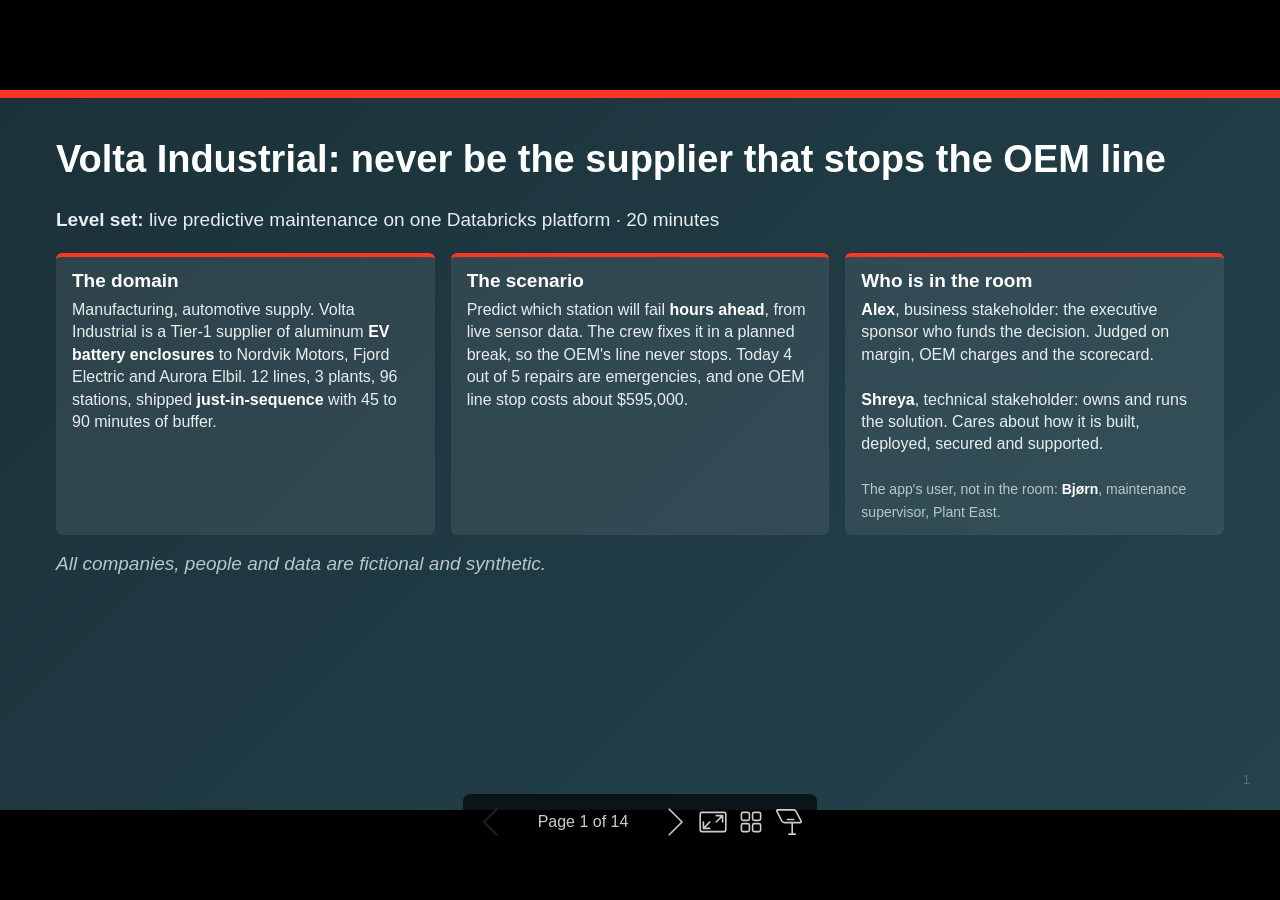
<file: presentation/volta_deck.html>
<!DOCTYPE html><html lang="en-US"><head><title>Volta Industrial. Never stop the OEM line. Live predictive maintenance for EV battery enclosures on Databricks</title><meta property="og:title" content="Volta Industrial. Never stop the OEM line. Live predictive maintenance for EV battery enclosures on Databricks"><meta charset="UTF-8"><meta name="viewport" content="width=device-width,height=device-height,initial-scale=1.0"><meta name="apple-mobile-web-app-capable" content="yes"><meta http-equiv="X-UA-Compatible" content="ie=edge"><meta property="og:type" content="website"><meta name="twitter:card" content="summary"><style>@media screen{body[data-bespoke-view=""] .bespoke-marp-parent>.bespoke-marp-osc>button,body[data-bespoke-view=next] .bespoke-marp-parent>.bespoke-marp-osc>button,body[data-bespoke-view=overview] button.bespoke-marp-overview-close,body[data-bespoke-view=presenter] .bespoke-marp-presenter-container .bespoke-marp-presenter-info-container .bespoke-marp-presenter-info-page-area .bespoke-marp-presenter-info-page,body[data-bespoke-view=presenter] .bespoke-marp-presenter-container .bespoke-marp-presenter-info-container button,body[data-bespoke-view=presenter] .bespoke-marp-presenter-container .bespoke-marp-presenter-note-container button{appearance:none;background-color:initial;border:0;color:inherit;cursor:pointer;font-size:inherit;opacity:.8;outline:none;padding:0;transition:opacity .2s linear;-webkit-tap-highlight-color:transparent}body[data-bespoke-view=""] .bespoke-marp-parent>.bespoke-marp-osc>button:disabled,body[data-bespoke-view=next] .bespoke-marp-parent>.bespoke-marp-osc>button:disabled,body[data-bespoke-view=overview] button.bespoke-marp-overview-close:disabled,body[data-bespoke-view=presenter] .bespoke-marp-presenter-container .bespoke-marp-presenter-info-container .bespoke-marp-presenter-info-page-area .bespoke-marp-presenter-info-page:disabled,body[data-bespoke-view=presenter] .bespoke-marp-presenter-container .bespoke-marp-presenter-info-container button:disabled,body[data-bespoke-view=presenter] .bespoke-marp-presenter-container .bespoke-marp-presenter-note-container button:disabled{cursor:not-allowed;opacity:.15!important}body[data-bespoke-view=""] .bespoke-marp-parent>.bespoke-marp-osc>button:hover,body[data-bespoke-view=next] .bespoke-marp-parent>.bespoke-marp-osc>button:hover,body[data-bespoke-view=overview] button.bespoke-marp-overview-close:hover,body[data-bespoke-view=presenter] .bespoke-marp-presenter-container .bespoke-marp-presenter-info-container .bespoke-marp-presenter-info-page-area .bespoke-marp-presenter-info-page:hover,body[data-bespoke-view=presenter] .bespoke-marp-presenter-container .bespoke-marp-presenter-info-container button:hover,body[data-bespoke-view=presenter] .bespoke-marp-presenter-container .bespoke-marp-presenter-note-container button:hover{opacity:1}body[data-bespoke-view=""] .bespoke-marp-parent>.bespoke-marp-osc>button:hover:active,body[data-bespoke-view=next] .bespoke-marp-parent>.bespoke-marp-osc>button:hover:active,body[data-bespoke-view=overview] button.bespoke-marp-overview-close:hover:active,body[data-bespoke-view=presenter] .bespoke-marp-presenter-container .bespoke-marp-presenter-info-container .bespoke-marp-presenter-info-page-area .bespoke-marp-presenter-info-page:hover:active,body[data-bespoke-view=presenter] .bespoke-marp-presenter-container .bespoke-marp-presenter-info-container button:hover:active,body[data-bespoke-view=presenter] .bespoke-marp-presenter-container .bespoke-marp-presenter-note-container button:hover:active{opacity:.6}body[data-bespoke-view=""] .bespoke-marp-parent>.bespoke-marp-osc>button:hover:not(:disabled),body[data-bespoke-view=next] .bespoke-marp-parent>.bespoke-marp-osc>button:hover:not(:disabled),body[data-bespoke-view=overview] button.bespoke-marp-overview-close:hover:not(:disabled),body[data-bespoke-view=presenter] .bespoke-marp-presenter-container .bespoke-marp-presenter-info-container .bespoke-marp-presenter-info-page-area .bespoke-marp-presenter-info-page:hover:not(:disabled),body[data-bespoke-view=presenter] .bespoke-marp-presenter-container .bespoke-marp-presenter-info-container button:hover:not(:disabled),body[data-bespoke-view=presenter] .bespoke-marp-presenter-container .bespoke-marp-presenter-note-container button:hover:not(:disabled){transition:none}body[data-bespoke-view=""] .bespoke-marp-parent>.bespoke-marp-osc>button[data-bespoke-marp-osc=prev],body[data-bespoke-view=next] .bespoke-marp-parent>.bespoke-marp-osc>button[data-bespoke-marp-osc=prev],body[data-bespoke-view=presenter] .bespoke-marp-presenter-container .bespoke-marp-presenter-info-container button.bespoke-marp-presenter-info-page-prev{background:#0000 url("[data-uri]") no-repeat 50%;background-size:contain;overflow:hidden;text-indent:100%;white-space:nowrap}body[data-bespoke-view=""] .bespoke-marp-parent>.bespoke-marp-osc>button[data-bespoke-marp-osc=next],body[data-bespoke-view=next] .bespoke-marp-parent>.bespoke-marp-osc>button[data-bespoke-marp-osc=next],body[data-bespoke-view=presenter] .bespoke-marp-presenter-container .bespoke-marp-presenter-info-container button.bespoke-marp-presenter-info-page-next{background:#0000 url("[data-uri]") no-repeat 50%;background-size:contain;overflow:hidden;text-indent:100%;white-space:nowrap}:is(body[data-bespoke-view=""],body[data-bespoke-view=next]) .bespoke-marp-parent>.bespoke-marp-osc>button[data-bespoke-marp-osc=fullscreen]{background:#0000 url("[data-uri]") no-repeat 50%;background-size:contain;overflow:hidden;text-indent:100%;white-space:nowrap}:is(body[data-bespoke-view=""],body[data-bespoke-view=next]) .bespoke-marp-parent>.bespoke-marp-osc>button.exit[data-bespoke-marp-osc=fullscreen]{background-image:url("[data-uri]")}:is(body[data-bespoke-view=""],body[data-bespoke-view=next]) .bespoke-marp-parent>.bespoke-marp-osc>button[data-bespoke-marp-osc=presenter]{background:#0000 url("[data-uri]") no-repeat 50%;background-size:contain;overflow:hidden;text-indent:100%;white-space:nowrap}body[data-bespoke-view=overview] button.bespoke-marp-overview-close,body[data-bespoke-view=presenter] .bespoke-marp-presenter-container .bespoke-marp-presenter-note-container button.bespoke-marp-presenter-note-bigger{background:#0000 url("[data-uri]") no-repeat 50%;background-size:contain;overflow:hidden;text-indent:100%;white-space:nowrap}body[data-bespoke-view=presenter] .bespoke-marp-presenter-container .bespoke-marp-presenter-note-container button.bespoke-marp-presenter-note-smaller{background:#0000 url("[data-uri]") no-repeat 50%;background-size:contain;overflow:hidden;text-indent:100%;white-space:nowrap}:is(body[data-bespoke-view=""],body[data-bespoke-view=next]) .bespoke-marp-parent>.bespoke-marp-osc>button[data-bespoke-marp-osc=overview]{background:#0000 url("[data-uri]") no-repeat 50%;background-size:contain;overflow:hidden;text-indent:100%;white-space:nowrap}}@keyframes __bespoke_marp_transition_reduced_outgoing__{0%{opacity:1}to{opacity:0}}@keyframes __bespoke_marp_transition_reduced_incoming__{0%{mix-blend-mode:plus-lighter;opacity:0}to{mix-blend-mode:plus-lighter;opacity:1}}.bespoke-marp-note,.bespoke-marp-osc,.bespoke-progress-parent{display:none;transition:none}@media screen{::view-transition-group(*){animation-duration:var(--marp-bespoke-transition-animation-duration,.5s);animation-timing-function:ease}::view-transition-new(*),::view-transition-old(*){animation-delay:0s;animation-direction:var(--marp-bespoke-transition-animation-direction,normal);animation-duration:var(--marp-bespoke-transition-animation-duration,.5s);animation-fill-mode:both;animation-name:var(--marp-bespoke-transition-animation-name,var(--marp-bespoke-transition-animation-name-fallback,__bespoke_marp_transition_no_animation__));mix-blend-mode:normal}::view-transition-old(*){--marp-bespoke-transition-animation-name-fallback:__bespoke_marp_transition_reduced_outgoing__;animation-timing-function:ease}::view-transition-new(*){--marp-bespoke-transition-animation-name-fallback:__bespoke_marp_transition_reduced_incoming__;animation-timing-function:ease}::view-transition-new(root),::view-transition-old(root){animation-timing-function:linear}::view-transition-new(__bespoke_marp_transition_osc__),::view-transition-old(__bespoke_marp_transition_osc__){animation-duration:0s!important;animation-name:__bespoke_marp_transition_osc__!important}::view-transition-new(__bespoke_marp_transition_osc__){opacity:0!important}.bespoke-marp-transition-warming-up::view-transition-group(*),.bespoke-marp-transition-warming-up::view-transition-new(*),.bespoke-marp-transition-warming-up::view-transition-old(*){animation-play-state:paused!important}body,html{height:100%;margin:0}body{background:#000;overflow:hidden}svg.bespoke-marp-slide{content-visibility:hidden;interactivity:inert;opacity:0;pointer-events:none;z-index:-1}svg.bespoke-marp-slide:not(.bespoke-marp-active) *{view-transition-name:none!important}svg.bespoke-marp-slide.bespoke-marp-active{content-visibility:visible;interactivity:auto;opacity:1;pointer-events:auto;z-index:0}svg.bespoke-marp-slide.bespoke-marp-active.bespoke-marp-active-ready *{animation-name:__bespoke_marp__!important}@supports not (content-visibility:hidden){svg.bespoke-marp-slide[data-bespoke-marp-load=hideable]{display:none}svg.bespoke-marp-slide[data-bespoke-marp-load=hideable].bespoke-marp-active{display:block}}}@media screen and (prefers-reduced-motion:reduce){svg.bespoke-marp-slide *{view-transition-name:none!important}}@media screen{[data-bespoke-marp-fragment=inactive]{visibility:hidden}:is(body[data-bespoke-view=""],body[data-bespoke-view=next]) .bespoke-marp-parent{inset:0;position:absolute}:is(body[data-bespoke-view=""],body[data-bespoke-view=next]) .bespoke-marp-parent>.bespoke-marp-osc{background:#000000a6;border-radius:7px;bottom:50px;color:#fff;contain:paint;display:block;font-family:Helvetica,Arial,sans-serif;font-size:16px;left:50%;line-height:0;opacity:1;padding:12px;position:absolute;touch-action:manipulation;transform:translateX(-50%);transition:opacity .2s linear;-webkit-user-select:none;user-select:none;view-transition-name:__bespoke_marp_transition_osc__;white-space:nowrap;will-change:transform;z-index:1}:is(body[data-bespoke-view=""],body[data-bespoke-view=next]) .bespoke-marp-parent>.bespoke-marp-osc>:where(*){margin-left:6px}:is(body[data-bespoke-view=""],body[data-bespoke-view=next]) .bespoke-marp-parent>.bespoke-marp-osc>:where(*):where(:first-child){margin-left:0}:is(body[data-bespoke-view=""],body[data-bespoke-view=next]) .bespoke-marp-parent>.bespoke-marp-osc>span{opacity:.8}:is(body[data-bespoke-view=""],body[data-bespoke-view=next]) .bespoke-marp-parent>.bespoke-marp-osc>span[data-bespoke-marp-osc=page]{display:inline-block;min-width:140px;text-align:center}:is(body[data-bespoke-view=""],body[data-bespoke-view=next]) .bespoke-marp-parent>.bespoke-marp-osc>button[data-bespoke-marp-osc=fullscreen],:is(body[data-bespoke-view=""],body[data-bespoke-view=next]) .bespoke-marp-parent>.bespoke-marp-osc>button[data-bespoke-marp-osc=next],:is(body[data-bespoke-view=""],body[data-bespoke-view=next]) .bespoke-marp-parent>.bespoke-marp-osc>button[data-bespoke-marp-osc=overview],:is(body[data-bespoke-view=""],body[data-bespoke-view=next]) .bespoke-marp-parent>.bespoke-marp-osc>button[data-bespoke-marp-osc=presenter],:is(body[data-bespoke-view=""],body[data-bespoke-view=next]) .bespoke-marp-parent>.bespoke-marp-osc>button[data-bespoke-marp-osc=prev]{height:32px;line-height:32px;width:32px}:is(body[data-bespoke-view=""],body[data-bespoke-view=next]) .bespoke-marp-parent.bespoke-marp-inactive{cursor:none}:is(body[data-bespoke-view=""],body[data-bespoke-view=next]) .bespoke-marp-parent.bespoke-marp-inactive>.bespoke-marp-osc{opacity:0;pointer-events:none}:is(body[data-bespoke-view=""],body[data-bespoke-view=next]) svg.bespoke-marp-slide{height:100%;left:0;position:absolute;top:0;width:100%}body[data-bespoke-view=""] .bespoke-progress-parent{background:#222;display:flex;height:5px;width:100%}body[data-bespoke-view=""] .bespoke-progress-parent+:where(.bespoke-marp-parent){top:5px}body[data-bespoke-view=""] .bespoke-progress-parent .bespoke-progress-bar{background:#0288d1;flex:0 0 0;transition:flex-basis .2s cubic-bezier(0,1,1,1)}body[data-bespoke-view=next]{background:#0000}body[data-bespoke-view=presenter]{background:#161616}body[data-bespoke-view=presenter] .bespoke-marp-presenter-container{display:grid;font-family:Helvetica,Arial,sans-serif;grid-template:"current dragbar next" minmax(140px,1fr) "current dragbar note" 2fr "info    dragbar note" 3em;grid-template-columns:minmax(3px,var(--bespoke-marp-presenter-split-ratio,66%)) 0 minmax(3px,1fr);height:100%;left:0;position:absolute;top:0;width:100%}body[data-bespoke-view=presenter] .bespoke-marp-presenter-container :where(.bespoke-marp-parent){grid-area:current;overflow:hidden;position:relative}body[data-bespoke-view=presenter] .bespoke-marp-presenter-container :where(.bespoke-marp-parent) :where(svg.bespoke-marp-slide){height:calc(100% - 40px);left:20px;pointer-events:none;position:absolute;top:20px;-webkit-user-select:none;user-select:none;width:calc(100% - 40px)}body[data-bespoke-view=presenter] .bespoke-marp-presenter-container :where(.bespoke-marp-parent) :where(svg.bespoke-marp-slide).bespoke-marp-active{filter:drop-shadow(0 3px 10px rgba(0,0,0,.5))}body[data-bespoke-view=presenter] .bespoke-marp-presenter-container .bespoke-marp-presenter-dragbar-container{background:#0288d1;cursor:col-resize;grid-area:dragbar;margin-left:-3px;opacity:0;position:relative;transition:opacity .4s linear .1s;width:6px;z-index:10}body[data-bespoke-view=presenter] .bespoke-marp-presenter-container .bespoke-marp-presenter-dragbar-container:hover{opacity:1}body[data-bespoke-view=presenter] .bespoke-marp-presenter-container .bespoke-marp-presenter-dragbar-container.active{opacity:1;transition-delay:0s}body[data-bespoke-view=presenter] .bespoke-marp-presenter-container .bespoke-marp-presenter-next-container{background:#222;cursor:pointer;display:none;grid-area:next;overflow:hidden;position:relative}body[data-bespoke-view=presenter] .bespoke-marp-presenter-container .bespoke-marp-presenter-next-container.active{display:block}body[data-bespoke-view=presenter] .bespoke-marp-presenter-container .bespoke-marp-presenter-next-container iframe.bespoke-marp-presenter-next{background:#0000;border:0;display:block;filter:drop-shadow(0 3px 10px rgba(0,0,0,.5));height:calc(100% - 40px);left:20px;pointer-events:none;position:absolute;interactivity:inert;top:20px;-webkit-user-select:none;user-select:none;width:calc(100% - 40px)}body[data-bespoke-view=presenter] .bespoke-marp-presenter-container .bespoke-marp-presenter-note-container{background:#222;color:#eee;grid-area:note;position:relative;z-index:1}body[data-bespoke-view=presenter] .bespoke-marp-presenter-container .bespoke-marp-presenter-note-container button{height:1.5em;line-height:1.5em;width:1.5em}body[data-bespoke-view=presenter] .bespoke-marp-presenter-container .bespoke-marp-presenter-note-container .bespoke-marp-presenter-note-wrapper{display:block;inset:0;position:absolute}body[data-bespoke-view=presenter] .bespoke-marp-presenter-container .bespoke-marp-presenter-note-container .bespoke-marp-presenter-note-buttons{background:#000000a6;border-radius:4px;bottom:0;display:flex;gap:4px;margin:12px;opacity:0;padding:6px;pointer-events:none;position:absolute;right:0;transition:opacity .2s linear}body[data-bespoke-view=presenter] .bespoke-marp-presenter-container .bespoke-marp-presenter-note-container .bespoke-marp-presenter-note-buttons:focus-within,body[data-bespoke-view=presenter] .bespoke-marp-presenter-container .bespoke-marp-presenter-note-container .bespoke-marp-presenter-note-wrapper:focus-within+.bespoke-marp-presenter-note-buttons,body[data-bespoke-view=presenter] .bespoke-marp-presenter-container .bespoke-marp-presenter-note-container:hover .bespoke-marp-presenter-note-buttons{opacity:1;pointer-events:auto}body[data-bespoke-view=presenter] .bespoke-marp-presenter-container .bespoke-marp-presenter-note-container .bespoke-marp-note{box-sizing:border-box;font-size:calc(1.1em*var(--bespoke-marp-note-font-scale, 1));height:calc(100% - 40px);margin:20px;overflow:auto;padding-right:3px;white-space:pre-wrap;width:calc(100% - 40px);word-wrap:break-word;scrollbar-color:#eeeeee80 #0000;scrollbar-width:thin}body[data-bespoke-view=presenter] .bespoke-marp-presenter-container .bespoke-marp-presenter-note-container .bespoke-marp-note::-webkit-scrollbar{width:6px}body[data-bespoke-view=presenter] .bespoke-marp-presenter-container .bespoke-marp-presenter-note-container .bespoke-marp-note::-webkit-scrollbar-track{background:#0000}body[data-bespoke-view=presenter] .bespoke-marp-presenter-container .bespoke-marp-presenter-note-container .bespoke-marp-note::-webkit-scrollbar-thumb{background:#eeeeee80;border-radius:6px}body[data-bespoke-view=presenter] .bespoke-marp-presenter-container .bespoke-marp-presenter-note-container .bespoke-marp-note:empty{pointer-events:none}body[data-bespoke-view=presenter] .bespoke-marp-presenter-container .bespoke-marp-presenter-note-container .bespoke-marp-note.active{display:block}body[data-bespoke-view=presenter] .bespoke-marp-presenter-container .bespoke-marp-presenter-note-container .bespoke-marp-note p:first-child{margin-top:0}body[data-bespoke-view=presenter] .bespoke-marp-presenter-container .bespoke-marp-presenter-note-container .bespoke-marp-note p:last-child{margin-bottom:0}body[data-bespoke-view=presenter] .bespoke-marp-presenter-container .bespoke-marp-presenter-info-container{align-items:center;box-sizing:border-box;color:#eee;display:flex;flex-wrap:nowrap;grid-area:info;justify-content:center;overflow:hidden;padding:0 10px}body[data-bespoke-view=presenter] .bespoke-marp-presenter-container .bespoke-marp-presenter-info-container :is(.bespoke-marp-presenter-info-page-area,.bespoke-marp-presenter-info-time,.bespoke-marp-presenter-info-timer){box-sizing:border-box;display:block;padding:0 10px;white-space:nowrap;width:100%}body[data-bespoke-view=presenter] .bespoke-marp-presenter-container .bespoke-marp-presenter-info-container button{height:1.5em;line-height:1.5em;width:1.5em}body[data-bespoke-view=presenter] .bespoke-marp-presenter-container .bespoke-marp-presenter-info-container .bespoke-marp-presenter-info-page-area{order:2;text-align:center}body[data-bespoke-view=presenter] .bespoke-marp-presenter-container .bespoke-marp-presenter-info-container .bespoke-marp-presenter-info-page-area .bespoke-marp-presenter-info-page{display:inline-block;min-width:120px;text-align:center}body[data-bespoke-view=presenter] .bespoke-marp-presenter-container .bespoke-marp-presenter-info-container .bespoke-marp-presenter-info-time{color:#999;order:1;text-align:left}body[data-bespoke-view=presenter] .bespoke-marp-presenter-container .bespoke-marp-presenter-info-container .bespoke-marp-presenter-info-timer{color:#999;order:3;text-align:right}body[data-bespoke-view=presenter] .bespoke-marp-presenter-container .bespoke-marp-presenter-info-container .bespoke-marp-presenter-info-timer:hover{cursor:pointer}body[data-bespoke-view=overview]{background:#161616;overflow:auto}body[data-bespoke-view=overview] [data-bespoke-marp-fragment=inactive]{visibility:visible}body[data-bespoke-view=overview] .bespoke-marp-overview-header{backdrop-filter:blur(4px);background:#222222d9;box-shadow:0 3px 10px #00000080;box-sizing:border-box;display:flex;height:48px;inset:0 0 auto;justify-content:flex-end;padding:10px;position:fixed;z-index:1}body[data-bespoke-view=overview] button.bespoke-marp-overview-close{height:28px;line-height:28px;transform:rotate(45deg);width:28px}body[data-bespoke-view=overview] .bespoke-marp-parent{display:grid;gap:40px;grid-template-columns:repeat(auto-fit,minmax(0,240px));justify-content:space-around;padding:30px}body[data-bespoke-view=overview] .bespoke-marp-parent svg.bespoke-marp-slide{--bov-selected:#0000;--bov-focus:#161616;--bov-focus-outline:#0000;background-image:conic-gradient(#161616 0 0),conic-gradient(var(--bov-focus) 0 0),conic-gradient(var(--bov-focus-outline) 0 0),conic-gradient(var(--bov-selected) 0 0);background-position:5px 5px,3px 3px,2px 2px,0 0;background-repeat:no-repeat;background-size:calc(100% - 10px) calc(100% - 10px),calc(100% - 6px) calc(100% - 6px),calc(100% - 4px) calc(100% - 4px),100% 100%;content-visibility:visible;cursor:pointer;filter:drop-shadow(0 3px 10px rgba(0,0,0,.5));margin:-6px;padding:6px;interactivity:auto;opacity:1;outline:0;pointer-events:auto;scroll-margin-block:30px;width:100%;z-index:0}body[data-bespoke-view=overview] .bespoke-marp-parent svg.bespoke-marp-slide *,body[data-bespoke-view=overview] .bespoke-marp-parent svg.bespoke-marp-slide.bespoke-marp-active *{pointer-events:none;interactivity:inert}body[data-bespoke-view=overview] .bespoke-marp-parent :is(svg.bespoke-marp-slide:active,svg.bespoke-marp-slide:focus-visible,svg.bespoke-marp-slide:hover){--bov-focus-outline:#161616}body[data-bespoke-view=overview] .bespoke-marp-parent svg.bespoke-marp-slide:focus-visible,body[data-bespoke-view=overview] .bespoke-marp-parent svg.bespoke-marp-slide:hover{--bov-focus:#999}body[data-bespoke-view=overview] .bespoke-marp-parent svg.bespoke-marp-slide:active{--bov-focus:#eee}body[data-bespoke-view=overview] .bespoke-marp-parent svg.bespoke-marp-slide.bespoke-marp-active{--bov-selected:#0288d1}body[data-bespoke-view=overview]:has(.bespoke-marp-overview-header) .bespoke-marp-parent{padding-top:78px}body[data-bespoke-view=overview]:has(.bespoke-marp-overview-header) .bespoke-marp-parent svg.bespoke-marp-slide{scroll-margin-top:78px}.bespoke-marp-overview{background:#000000a6;inset:0;opacity:0;pointer-events:none;position:fixed;transition:opacity .1s ease;z-index:10}.bespoke-marp-overview iframe{background:#222;border:0;display:block;height:100%;left:0;position:absolute;top:0;width:100%}.bespoke-marp-overview[data-open="1"]{opacity:1;pointer-events:auto}}@media print{.bespoke-marp-overview,.bespoke-marp-presenter-info-container,.bespoke-marp-presenter-next-container,.bespoke-marp-presenter-note-container{display:none}}</style><style>div#\:\$p > svg > foreignObject > section{width:1280px;height:720px;box-sizing:border-box;overflow:hidden;position:relative;scroll-snap-align:center center;-webkit-text-size-adjust:100%;text-size-adjust:100%}div#\:\$p > svg > foreignObject > section::after{bottom:0;content:attr(data-marpit-pagination);padding:inherit;pointer-events:none;position:absolute;right:0}div#\:\$p > svg > foreignObject > section:not([data-marpit-pagination])::after{display:none}div#\:\$p > svg > foreignObject > section :where(:is(h1, marp-h1)){font-size:2em;margin-block:0.67em}div#\:\$p > svg > foreignObject > section section:where(:is(h1, marp-h1)){--marpit-root-font-size: 2em}div#\:\$p > svg > foreignObject > section video::-webkit-media-controls{will-change:transform}@page {size:1280px 720px;margin:0}@media print{html, body{background-color:#fff;margin:0;page-break-inside:avoid;break-inside:avoid-page}div#\:\$p > svg > foreignObject > section{page-break-before:always;break-before:page}div#\:\$p > svg > foreignObject > section, div#\:\$p > svg > foreignObject > section *{-webkit-print-color-adjust:exact!important;animation-delay:0s!important;animation-duration:0s!important;color-adjust:exact!important;print-color-adjust:exact!important;transition:none!important}div#\:\$p > svg[data-marpit-svg]{display:block;height:100vh;width:100vw}}div#\:\$p > svg > foreignObject > section{--fgColor-danger:light-dark(#d1242f, #f85149);--bgColor-attention-muted:light-dark(#fff8c5, #bb800926);--bgColor-muted:light-dark(#f6f8fa, #151b23);--bgColor-neutral-muted:light-dark(#818b981f, #656c7633);--borderColor-accent-emphasis:light-dark(#0969da, #1f6feb);--borderColor-attention-emphasis:light-dark(#9a6700, #9e6a03);--borderColor-danger-emphasis:light-dark(#cf222e, #da3633);--borderColor-default:light-dark(#d1d9e0, #3d444d);--borderColor-done-emphasis:light-dark(#8250df, #8957e5);--borderColor-success-emphasis:light-dark(#1a7f37, #238636);--color-prettylights-syntax-brackethighlighter-angle:light-dark(#59636e, #9198a1);--color-prettylights-syntax-brackethighlighter-unmatched:light-dark(#82071e, #f85149);--color-prettylights-syntax-carriage-return-bg:light-dark(#cf222e, #b62324);--color-prettylights-syntax-carriage-return-text:light-dark(#f6f8fa, #f0f6fc);--color-prettylights-syntax-comment:light-dark(#59636e, #9198a1);--color-prettylights-syntax-constant:light-dark(#0550ae, #79c0ff);--color-prettylights-syntax-constant-other-reference-link:light-dark(#0a3069, #a5d6ff);--color-prettylights-syntax-entity:light-dark(#6639ba, #d2a8ff);--color-prettylights-syntax-entity-tag:light-dark(#0550ae, #7ee787);--color-prettylights-syntax-invalid-illegal-text:light-dark(var(--fgColor-danger), var(--fgColor-danger));--color-prettylights-syntax-keyword:light-dark(#cf222e, #ff7b72);--color-prettylights-syntax-markup-changed-bg:light-dark(#ffd8b5, #5a1e02);--color-prettylights-syntax-markup-changed-text:light-dark(#953800, #ffdfb6);--color-prettylights-syntax-markup-deleted-bg:light-dark(#ffebe9, #67060c);--color-prettylights-syntax-markup-deleted-text:light-dark(#82071e, #ffdcd7);--color-prettylights-syntax-markup-heading:light-dark(#0550ae, #1f6feb);--color-prettylights-syntax-markup-ignored-bg:light-dark(#0550ae, #1158c7);--color-prettylights-syntax-markup-ignored-text:light-dark(#d1d9e0, #f0f6fc);--color-prettylights-syntax-markup-inserted-bg:light-dark(#dafbe1, #033a16);--color-prettylights-syntax-markup-inserted-text:light-dark(#116329, #aff5b4);--color-prettylights-syntax-markup-list:light-dark(#3b2300, #f2cc60);--color-prettylights-syntax-meta-diff-range:light-dark(#8250df, #d2a8ff);--color-prettylights-syntax-string:light-dark(#0a3069, #a5d6ff);--color-prettylights-syntax-string-regexp:light-dark(#116329, #7ee787);--color-prettylights-syntax-sublimelinter-gutter-mark:light-dark(#818b98, #3d444d);--color-prettylights-syntax-variable:light-dark(#953800, #ffa657);--fgColor-accent:light-dark(#0969da, #4493f8);--fgColor-attention:light-dark(#9a6700, #d29922);--fgColor-done:light-dark(#8250df, #ab7df8);--fgColor-muted:light-dark(#59636e, #9198a1);--fgColor-success:light-dark(#1a7f37, #3fb950);--bgColor-default:light-dark(#fff, #0d1117);--borderColor-muted:light-dark(#d1d9e0b3, #3d444db3);--color-prettylights-syntax-invalid-illegal-bg:light-dark(var(--bgColor-danger-muted), var(--bgColor-danger-muted));--color-prettylights-syntax-markup-bold:light-dark(#1f2328, #f0f6fc);--color-prettylights-syntax-markup-italic:light-dark(#1f2328, #f0f6fc);--color-prettylights-syntax-storage-modifier-import:light-dark(#1f2328, #f0f6fc);--fgColor-default:light-dark(#1f2328, #f0f6fc);--focus-outlineColor:light-dark(var(--borderColor-accent-emphasis), var(--borderColor-accent-emphasis));--borderColor-neutral-muted:light-dark(var(--borderColor-muted), var(--borderColor-muted));--base-size-16:calc(var(--marpit-root-font-size, 1rem) * 1);--base-size-24:calc(var(--marpit-root-font-size, 1rem) * 1.5);--base-size-4:calc(var(--marpit-root-font-size, 1rem) * 0.25);--base-size-40:calc(var(--marpit-root-font-size, 1rem) * 2.5);--base-size-8:calc(var(--marpit-root-font-size, 1rem) * 0.5);--base-text-weight-medium:500;--base-text-weight-normal:400;--base-text-weight-semibold:600;--fontStack-monospace:ui-monospace, SFMono-Regular, SF Mono, Menlo, Consolas, Liberation Mono, monospace;--fontStack-sansSerif:-apple-system, BlinkMacSystemFont, "Segoe UI", "Noto Sans", Helvetica, Arial, sans-serif, "Apple Color Emoji", "Segoe UI Emoji";}/*!
 * Marp default theme.
 *
 * @theme default
 * @author Yuki Hattori
 *
 * @auto-scaling true
 * @size 16:9 1280px 720px
 * @size 4:3 960px 720px
 */div#\:\$p > svg > foreignObject > section [data-theme=light],div#\:\$p > svg > foreignObject > section{color-scheme:light}div#\:\$p > svg > foreignObject > section [data-theme=dark],div#\:\$p > svg > foreignObject > section:where(.invert){color-scheme:dark}div#\:\$p > svg > foreignObject > section{-ms-text-size-adjust:100%;-webkit-text-size-adjust:100%;margin:0;font-weight:var(--base-text-weight-normal, 400);color:var(--fgColor-default);background-color:var(--bgColor-default);font-family:var(--fontStack-sansSerif, -apple-system, BlinkMacSystemFont, "Segoe UI", "Noto Sans", Helvetica, Arial, sans-serif, "Apple Color Emoji", "Segoe UI Emoji");font-size:16px;line-height:1.5;word-wrap:break-word}div#\:\$p > svg > foreignObject > section{--marpit-root-font-size:16px}div#\:\$p > svg > foreignObject > section a{text-decoration:underline;text-underline-offset:calc(var(--marpit-root-font-size, 1rem) * .2)}div#\:\$p > svg > foreignObject > section :is(h1, marp-h1):hover .anchor .octicon-link:before,div#\:\$p > svg > foreignObject > section :is(h2, marp-h2):hover .anchor .octicon-link:before,div#\:\$p > svg > foreignObject > section :is(h3, marp-h3):hover .anchor .octicon-link:before,div#\:\$p > svg > foreignObject > section :is(h4, marp-h4):hover .anchor .octicon-link:before,div#\:\$p > svg > foreignObject > section :is(h5, marp-h5):hover .anchor .octicon-link:before,div#\:\$p > svg > foreignObject > section :is(h6, marp-h6):hover .anchor .octicon-link:before{width:16px;height:16px;content:" ";display:inline-block;background-color:currentColor;-webkit-mask-image:url('data:image/svg+xml;charset=utf-8,<svg xmlns="http://www.w3.org/2000/svg" aria-hidden="true" viewBox="0 0 16 16"><path fill-rule="evenodd" d="M7.775 3.275a.75.75 0 0 0 1.06 1.06l1.25-1.25a2 2 0 1 1 2.83 2.83l-2.5 2.5a2 2 0 0 1-2.83 0 .75.75 0 0 0-1.06 1.06 3.5 3.5 0 0 0 4.95 0l2.5-2.5a3.5 3.5 0 0 0-4.95-4.95zm-4.69 9.64a2 2 0 0 1 0-2.83l2.5-2.5a2 2 0 0 1 2.83 0 .75.75 0 0 0 1.06-1.06 3.5 3.5 0 0 0-4.95 0l-2.5 2.5a3.5 3.5 0 0 0 4.95 4.95l1.25-1.25a.75.75 0 0 0-1.06-1.06l-1.25 1.25a2 2 0 0 1-2.83 0"/></svg>');mask-image:url('data:image/svg+xml;charset=utf-8,<svg xmlns="http://www.w3.org/2000/svg" aria-hidden="true" viewBox="0 0 16 16"><path fill-rule="evenodd" d="M7.775 3.275a.75.75 0 0 0 1.06 1.06l1.25-1.25a2 2 0 1 1 2.83 2.83l-2.5 2.5a2 2 0 0 1-2.83 0 .75.75 0 0 0-1.06 1.06 3.5 3.5 0 0 0 4.95 0l2.5-2.5a3.5 3.5 0 0 0-4.95-4.95zm-4.69 9.64a2 2 0 0 1 0-2.83l2.5-2.5a2 2 0 0 1 2.83 0 .75.75 0 0 0 1.06-1.06 3.5 3.5 0 0 0-4.95 0l-2.5 2.5a3.5 3.5 0 0 0 4.95 4.95l1.25-1.25a.75.75 0 0 0-1.06-1.06l-1.25 1.25a2 2 0 0 1-2.83 0"/></svg>')}div#\:\$p > svg > foreignObject > section details,div#\:\$p > svg > foreignObject > section figcaption,div#\:\$p > svg > foreignObject > section figure{display:block}div#\:\$p > svg > foreignObject > section summary{display:list-item}div#\:\$p > svg > foreignObject > section [hidden]{display:none!important}div#\:\$p > svg > foreignObject > section a{background-color:transparent;color:var(--fgColor-accent);text-decoration:none}div#\:\$p > svg > foreignObject > section abbr[title]{border-bottom:none;-webkit-text-decoration:underline dotted;text-decoration:underline dotted}div#\:\$p > svg > foreignObject > section b,div#\:\$p > svg > foreignObject > section strong{font-weight:var(--base-text-weight-semibold, 600)}div#\:\$p > svg > foreignObject > section dfn{font-style:italic}div#\:\$p > svg > foreignObject > section :is(h1, marp-h1){margin:.67em 0;font-weight:var(--base-text-weight-semibold, 600);padding-bottom:.3em;font-size:2em;border-bottom:1px solid var(--borderColor-muted)}div#\:\$p > svg > foreignObject > section mark{background-color:var(--bgColor-attention-muted);color:var(--fgColor-default)}div#\:\$p > svg > foreignObject > section small{font-size:90%}div#\:\$p > svg > foreignObject > section sub,div#\:\$p > svg > foreignObject > section sup{font-size:75%;line-height:0;position:relative;vertical-align:baseline}div#\:\$p > svg > foreignObject > section sub{bottom:-.25em}div#\:\$p > svg > foreignObject > section sup{top:-.5em}div#\:\$p > svg > foreignObject > section img{border-style:none;max-width:100%;box-sizing:content-box}div#\:\$p > svg > foreignObject > section code,div#\:\$p > svg > foreignObject > section kbd,div#\:\$p > svg > foreignObject > section :is(pre, marp-pre),div#\:\$p > svg > foreignObject > section samp{font-family:monospace;font-size:1em}div#\:\$p > svg > foreignObject > section figure{margin:1em var(--base-size-40)}div#\:\$p > svg > foreignObject > section hr{box-sizing:content-box;overflow:hidden;background:transparent;height:.25em;padding:0;margin:var(--base-size-24) 0;background-color:var(--borderColor-default);border:0}div#\:\$p > svg > foreignObject > section input{font:inherit;margin:0;overflow:visible;font-family:inherit;font-size:inherit;line-height:inherit}div#\:\$p > svg > foreignObject > section [type=button],div#\:\$p > svg > foreignObject > section [type=reset],div#\:\$p > svg > foreignObject > section [type=submit]{-webkit-appearance:button;-moz-appearance:button;appearance:button}div#\:\$p > svg > foreignObject > section [type=checkbox],div#\:\$p > svg > foreignObject > section [type=radio]{box-sizing:border-box;padding:0}div#\:\$p > svg > foreignObject > section [type=number]::-webkit-inner-spin-button,div#\:\$p > svg > foreignObject > section [type=number]::-webkit-outer-spin-button{height:auto}div#\:\$p > svg > foreignObject > section [type=search]::-webkit-search-cancel-button,div#\:\$p > svg > foreignObject > section [type=search]::-webkit-search-decoration{-webkit-appearance:none;appearance:none}div#\:\$p > svg > foreignObject > section ::-webkit-input-placeholder{color:inherit;opacity:.54}div#\:\$p > svg > foreignObject > section ::-webkit-file-upload-button{-webkit-appearance:button;appearance:button;font:inherit}div#\:\$p > svg > foreignObject > section a:hover{text-decoration:underline}div#\:\$p > svg > foreignObject > section ::-moz-placeholder{color:var(--fgColor-muted);opacity:1}div#\:\$p > svg > foreignObject > section ::placeholder{color:var(--fgColor-muted);opacity:1}div#\:\$p > svg > foreignObject > section hr:after,div#\:\$p > svg > foreignObject > section hr:before{display:table;content:""}div#\:\$p > svg > foreignObject > section hr:after{clear:both}div#\:\$p > svg > foreignObject > section table{border-spacing:0;border-collapse:collapse;display:block;width:-moz-max-content;width:max-content;max-width:100%;overflow:auto;font-variant:tabular-nums}div#\:\$p > svg > foreignObject > section td,div#\:\$p > svg > foreignObject > section th{padding:0}div#\:\$p > svg > foreignObject > section details summary{cursor:pointer}div#\:\$p > svg > foreignObject > section [role=button]:focus,div#\:\$p > svg > foreignObject > section a:focus,div#\:\$p > svg > foreignObject > section input[type=checkbox]:focus,div#\:\$p > svg > foreignObject > section input[type=radio]:focus{outline:2px solid var(--focus-outlineColor);outline-offset:-2px;box-shadow:none}div#\:\$p > svg > foreignObject > section [role=button]:focus:not(:focus-visible),div#\:\$p > svg > foreignObject > section a:focus:not(:focus-visible),div#\:\$p > svg > foreignObject > section input[type=checkbox]:focus:not(:focus-visible),div#\:\$p > svg > foreignObject > section input[type=radio]:focus:not(:focus-visible){outline:1px solid transparent}div#\:\$p > svg > foreignObject > section [role=button]:focus-visible,div#\:\$p > svg > foreignObject > section a:focus-visible,div#\:\$p > svg > foreignObject > section input[type=checkbox]:focus-visible,div#\:\$p > svg > foreignObject > section input[type=radio]:focus-visible{outline:2px solid var(--focus-outlineColor);outline-offset:-2px;box-shadow:none}div#\:\$p > svg > foreignObject > section a:not([class]):focus,div#\:\$p > svg > foreignObject > section a:not([class]):focus-visible,div#\:\$p > svg > foreignObject > section input[type=checkbox]:focus,div#\:\$p > svg > foreignObject > section input[type=checkbox]:focus-visible,div#\:\$p > svg > foreignObject > section input[type=radio]:focus,div#\:\$p > svg > foreignObject > section input[type=radio]:focus-visible{outline-offset:0}div#\:\$p > svg > foreignObject > section kbd{display:inline-block;padding:var(--base-size-4);font:11px var(--fontStack-monospace, ui-monospace, SFMono-Regular, SF Mono, Menlo, Consolas, Liberation Mono, monospace);line-height:10px;color:var(--fgColor-default);vertical-align:middle;background-color:var(--bgColor-muted);border-bottom-color:var(--borderColor-neutral-muted);border:1px solid var(--borderColor-neutral-muted);border-radius:6px;box-shadow:inset 0 -1px 0 var(--borderColor-neutral-muted)}div#\:\$p > svg > foreignObject > section :is(h1, marp-h1),div#\:\$p > svg > foreignObject > section :is(h2, marp-h2),div#\:\$p > svg > foreignObject > section :is(h3, marp-h3),div#\:\$p > svg > foreignObject > section :is(h4, marp-h4),div#\:\$p > svg > foreignObject > section :is(h5, marp-h5),div#\:\$p > svg > foreignObject > section :is(h6, marp-h6){margin-top:var(--base-size-24);margin-bottom:var(--base-size-16);font-weight:var(--base-text-weight-semibold, 600);line-height:1.25}div#\:\$p > svg > foreignObject > section :is(h2, marp-h2){padding-bottom:.3em;font-size:1.5em;border-bottom:1px solid var(--borderColor-muted)}div#\:\$p > svg > foreignObject > section :is(h2, marp-h2),div#\:\$p > svg > foreignObject > section :is(h3, marp-h3){font-weight:var(--base-text-weight-semibold, 600)}div#\:\$p > svg > foreignObject > section :is(h3, marp-h3){font-size:1.25em}div#\:\$p > svg > foreignObject > section :is(h4, marp-h4){font-size:1em}div#\:\$p > svg > foreignObject > section :is(h4, marp-h4),div#\:\$p > svg > foreignObject > section :is(h5, marp-h5){font-weight:var(--base-text-weight-semibold, 600)}div#\:\$p > svg > foreignObject > section :is(h5, marp-h5){font-size:.875em}div#\:\$p > svg > foreignObject > section :is(h6, marp-h6){font-weight:var(--base-text-weight-semibold, 600);font-size:.85em;color:var(--fgColor-muted)}div#\:\$p > svg > foreignObject > section p{margin-top:0;margin-bottom:10px}div#\:\$p > svg > foreignObject > section blockquote{margin:0;padding:0 1em;color:var(--fgColor-muted);border-left:.25em solid var(--borderColor-default)}div#\:\$p > svg > foreignObject > section ol,div#\:\$p > svg > foreignObject > section ul{margin-top:0;margin-bottom:0;padding-left:2em}div#\:\$p > svg > foreignObject > section ol ol,div#\:\$p > svg > foreignObject > section ul ol{list-style-type:lower-roman}div#\:\$p > svg > foreignObject > section ol ol ol,div#\:\$p > svg > foreignObject > section ol ul ol,div#\:\$p > svg > foreignObject > section ul ol ol,div#\:\$p > svg > foreignObject > section ul ul ol{list-style-type:lower-alpha}div#\:\$p > svg > foreignObject > section dd{margin-left:0}div#\:\$p > svg > foreignObject > section code,div#\:\$p > svg > foreignObject > section :is(pre, marp-pre),div#\:\$p > svg > foreignObject > section samp,div#\:\$p > svg > foreignObject > section tt{font-family:var(--fontStack-monospace, ui-monospace, SFMono-Regular, SF Mono, Menlo, Consolas, Liberation Mono, monospace);font-size:12px}div#\:\$p > svg > foreignObject > section :is(pre, marp-pre){margin-top:0;margin-bottom:0;word-wrap:normal}div#\:\$p > svg > foreignObject > section .octicon{display:inline-block;overflow:visible!important;vertical-align:text-bottom;fill:currentColor}div#\:\$p > svg > foreignObject > section input::-webkit-inner-spin-button,div#\:\$p > svg > foreignObject > section input::-webkit-outer-spin-button{margin:0;-webkit-appearance:none;appearance:none}div#\:\$p > svg > foreignObject > section .mr-2{margin-right:var(--base-size-8, 8px)!important}div#\:\$p > svg > foreignObject > section:after,div#\:\$p > svg > foreignObject > section:before{display:table}div#\:\$p > svg > foreignObject > section:after{clear:both}div#\:\$p > svg > foreignObject > section>:first-child{margin-top:0!important}div#\:\$p > svg > foreignObject > section>:last-child{margin-bottom:0!important}div#\:\$p > svg > foreignObject > section a:not([href]){color:inherit;text-decoration:none}div#\:\$p > svg > foreignObject > section .absent{color:var(--fgColor-danger)}div#\:\$p > svg > foreignObject > section .anchor{float:left;padding-right:var(--base-size-4);margin-left:-20px;line-height:1}div#\:\$p > svg > foreignObject > section .anchor:focus{outline:none}div#\:\$p > svg > foreignObject > section blockquote,div#\:\$p > svg > foreignObject > section details,div#\:\$p > svg > foreignObject > section dl,div#\:\$p > svg > foreignObject > section ol,div#\:\$p > svg > foreignObject > section p,div#\:\$p > svg > foreignObject > section :is(pre, marp-pre),div#\:\$p > svg > foreignObject > section table,div#\:\$p > svg > foreignObject > section ul{margin-top:0;margin-bottom:var(--base-size-16)}div#\:\$p > svg > foreignObject > section blockquote>:first-child{margin-top:0}div#\:\$p > svg > foreignObject > section blockquote>:last-child{margin-bottom:0}div#\:\$p > svg > foreignObject > section :is(h1, marp-h1) .octicon-link,div#\:\$p > svg > foreignObject > section :is(h2, marp-h2) .octicon-link,div#\:\$p > svg > foreignObject > section :is(h3, marp-h3) .octicon-link,div#\:\$p > svg > foreignObject > section :is(h4, marp-h4) .octicon-link,div#\:\$p > svg > foreignObject > section :is(h5, marp-h5) .octicon-link,div#\:\$p > svg > foreignObject > section :is(h6, marp-h6) .octicon-link{color:var(--fgColor-default);vertical-align:middle;visibility:hidden}div#\:\$p > svg > foreignObject > section :is(h1, marp-h1):hover .anchor,div#\:\$p > svg > foreignObject > section :is(h2, marp-h2):hover .anchor,div#\:\$p > svg > foreignObject > section :is(h3, marp-h3):hover .anchor,div#\:\$p > svg > foreignObject > section :is(h4, marp-h4):hover .anchor,div#\:\$p > svg > foreignObject > section :is(h5, marp-h5):hover .anchor,div#\:\$p > svg > foreignObject > section :is(h6, marp-h6):hover .anchor{text-decoration:none}div#\:\$p > svg > foreignObject > section :is(h1, marp-h1):hover .anchor .octicon-link,div#\:\$p > svg > foreignObject > section :is(h2, marp-h2):hover .anchor .octicon-link,div#\:\$p > svg > foreignObject > section :is(h3, marp-h3):hover .anchor .octicon-link,div#\:\$p > svg > foreignObject > section :is(h4, marp-h4):hover .anchor .octicon-link,div#\:\$p > svg > foreignObject > section :is(h5, marp-h5):hover .anchor .octicon-link,div#\:\$p > svg > foreignObject > section :is(h6, marp-h6):hover .anchor .octicon-link{visibility:visible}div#\:\$p > svg > foreignObject > section :is(h1, marp-h1) code,div#\:\$p > svg > foreignObject > section :is(h1, marp-h1) tt,div#\:\$p > svg > foreignObject > section :is(h2, marp-h2) code,div#\:\$p > svg > foreignObject > section :is(h2, marp-h2) tt,div#\:\$p > svg > foreignObject > section :is(h3, marp-h3) code,div#\:\$p > svg > foreignObject > section :is(h3, marp-h3) tt,div#\:\$p > svg > foreignObject > section :is(h4, marp-h4) code,div#\:\$p > svg > foreignObject > section :is(h4, marp-h4) tt,div#\:\$p > svg > foreignObject > section :is(h5, marp-h5) code,div#\:\$p > svg > foreignObject > section :is(h5, marp-h5) tt,div#\:\$p > svg > foreignObject > section :is(h6, marp-h6) code,div#\:\$p > svg > foreignObject > section :is(h6, marp-h6) tt{padding:0 .2em;font-size:inherit}div#\:\$p > svg > foreignObject > section summary :is(h1, marp-h1),div#\:\$p > svg > foreignObject > section summary :is(h2, marp-h2),div#\:\$p > svg > foreignObject > section summary :is(h3, marp-h3),div#\:\$p > svg > foreignObject > section summary :is(h4, marp-h4),div#\:\$p > svg > foreignObject > section summary :is(h5, marp-h5),div#\:\$p > svg > foreignObject > section summary :is(h6, marp-h6){display:inline-block}div#\:\$p > svg > foreignObject > section summary :is(h1, marp-h1) .anchor,div#\:\$p > svg > foreignObject > section summary :is(h2, marp-h2) .anchor,div#\:\$p > svg > foreignObject > section summary :is(h3, marp-h3) .anchor,div#\:\$p > svg > foreignObject > section summary :is(h4, marp-h4) .anchor,div#\:\$p > svg > foreignObject > section summary :is(h5, marp-h5) .anchor,div#\:\$p > svg > foreignObject > section summary :is(h6, marp-h6) .anchor{margin-left:-40px}div#\:\$p > svg > foreignObject > section summary :is(h1, marp-h1),div#\:\$p > svg > foreignObject > section summary :is(h2, marp-h2){padding-bottom:0;border-bottom:0}div#\:\$p > svg > foreignObject > section ol.no-list,div#\:\$p > svg > foreignObject > section ul.no-list{padding:0;list-style-type:none}div#\:\$p > svg > foreignObject > section ol[type="a s"]{list-style-type:lower-alpha}div#\:\$p > svg > foreignObject > section ol[type="A s"]{list-style-type:upper-alpha}div#\:\$p > svg > foreignObject > section ol[type="i s"]{list-style-type:lower-roman}div#\:\$p > svg > foreignObject > section ol[type="I s"]{list-style-type:upper-roman}div#\:\$p > svg > foreignObject > section div>ol:not([type]),div#\:\$p > svg > foreignObject > section ol[type="1"]{list-style-type:decimal}div#\:\$p > svg > foreignObject > section ol ol,div#\:\$p > svg > foreignObject > section ol ul,div#\:\$p > svg > foreignObject > section ul ol,div#\:\$p > svg > foreignObject > section ul ul{margin-top:0;margin-bottom:0}div#\:\$p > svg > foreignObject > section li>p{margin-top:var(--base-size-16)}div#\:\$p > svg > foreignObject > section li+li{margin-top:.25em}div#\:\$p > svg > foreignObject > section dl{padding:0}div#\:\$p > svg > foreignObject > section dl dt{padding:0;margin-top:var(--base-size-16);font-size:1em;font-style:italic;font-weight:var(--base-text-weight-semibold, 600)}div#\:\$p > svg > foreignObject > section dl dd{padding:0 var(--base-size-16);margin-bottom:var(--base-size-16)}div#\:\$p > svg > foreignObject > section table th{font-weight:var(--base-text-weight-semibold, 600)}div#\:\$p > svg > foreignObject > section table td,div#\:\$p > svg > foreignObject > section table th{padding:6px 13px;border:1px solid var(--borderColor-default)}div#\:\$p > svg > foreignObject > section table td>:last-child{margin-bottom:0}div#\:\$p > svg > foreignObject > section table tr{background-color:var(--bgColor-default);border-top:1px solid var(--borderColor-muted)}div#\:\$p > svg > foreignObject > section table tr:nth-child(2n){background-color:var(--bgColor-muted)}div#\:\$p > svg > foreignObject > section table img{background-color:transparent}div#\:\$p > svg > foreignObject > section img[align=right]{padding-left:20px}div#\:\$p > svg > foreignObject > section img[align=left]{padding-right:20px}div#\:\$p > svg > foreignObject > section .emoji{max-width:none;vertical-align:text-top;background-color:transparent}div#\:\$p > svg > foreignObject > section :is(span, marp-span).frame,div#\:\$p > svg > foreignObject > section :is(span, marp-span).frame>:is(span, marp-span){display:block;overflow:hidden}div#\:\$p > svg > foreignObject > section :is(span, marp-span).frame>:is(span, marp-span){float:left;width:auto;padding:7px;margin:13px 0 0;border:1px solid var(--borderColor-default)}div#\:\$p > svg > foreignObject > section :is(span, marp-span).frame :is(span, marp-span) img{display:block;float:left}div#\:\$p > svg > foreignObject > section :is(span, marp-span).frame :is(span, marp-span) :is(span, marp-span){display:block;padding:5px 0 0;clear:both;color:var(--fgColor-default)}div#\:\$p > svg > foreignObject > section :is(span, marp-span).align-center{display:block;overflow:hidden;clear:both}div#\:\$p > svg > foreignObject > section :is(span, marp-span).align-center>:is(span, marp-span){display:block;margin:13px auto 0;overflow:hidden;text-align:center}div#\:\$p > svg > foreignObject > section :is(span, marp-span).align-center :is(span, marp-span) img{margin:0 auto;text-align:center}div#\:\$p > svg > foreignObject > section :is(span, marp-span).align-right{display:block;overflow:hidden;clear:both}div#\:\$p > svg > foreignObject > section :is(span, marp-span).align-right>:is(span, marp-span){display:block;margin:13px 0 0;overflow:hidden;text-align:right}div#\:\$p > svg > foreignObject > section :is(span, marp-span).align-right :is(span, marp-span) img{margin:0;text-align:right}div#\:\$p > svg > foreignObject > section :is(span, marp-span).float-left{display:block;float:left;margin-right:13px;overflow:hidden}div#\:\$p > svg > foreignObject > section :is(span, marp-span).float-left :is(span, marp-span){margin:13px 0 0}div#\:\$p > svg > foreignObject > section :is(span, marp-span).float-right{display:block;float:right;margin-left:13px;overflow:hidden}div#\:\$p > svg > foreignObject > section :is(span, marp-span).float-right>:is(span, marp-span){display:block;margin:13px auto 0;overflow:hidden;text-align:right}div#\:\$p > svg > foreignObject > section code,div#\:\$p > svg > foreignObject > section tt{padding:.2em .4em;margin:0;font-size:85%;white-space:break-spaces;background-color:var(--bgColor-neutral-muted);border-radius:6px}div#\:\$p > svg > foreignObject > section code br,div#\:\$p > svg > foreignObject > section tt br{display:none}div#\:\$p > svg > foreignObject > section del code{text-decoration:inherit}div#\:\$p > svg > foreignObject > section samp{font-size:85%}div#\:\$p > svg > foreignObject > section :is(pre, marp-pre) code{font-size:100%}div#\:\$p > svg > foreignObject > section :is(pre, marp-pre)>code{padding:0;margin:0;word-break:normal;white-space:pre;background:transparent;border:0}div#\:\$p > svg > foreignObject > section .highlight{margin-bottom:var(--base-size-16)}div#\:\$p > svg > foreignObject > section .highlight :is(pre, marp-pre){margin-bottom:0;word-break:normal}div#\:\$p > svg > foreignObject > section :is(pre, marp-pre){padding:var(--base-size-16);overflow:auto;font-size:85%;line-height:1.45;color:var(--fgColor-default);background-color:var(--bgColor-muted);border-radius:6px}div#\:\$p > svg > foreignObject > section :is(pre, marp-pre) code,div#\:\$p > svg > foreignObject > section :is(pre, marp-pre) tt{display:inline;padding:0;margin:0;overflow:visible;line-height:inherit;word-wrap:normal;background-color:transparent;border:0}div#\:\$p > svg > foreignObject > section .csv-data td,div#\:\$p > svg > foreignObject > section .csv-data th{padding:5px;overflow:hidden;font-size:12px;line-height:1;text-align:left;white-space:nowrap}div#\:\$p > svg > foreignObject > section .csv-data .blob-num{padding:10px var(--base-size-8) 9px;text-align:right;background:var(--bgColor-default);border:0}div#\:\$p > svg > foreignObject > section .csv-data tr{border-top:0}div#\:\$p > svg > foreignObject > section .csv-data th{font-weight:var(--base-text-weight-semibold, 600);background:var(--bgColor-muted);border-top:0}div#\:\$p > svg > foreignObject > section [data-footnote-ref]:before{content:"["}div#\:\$p > svg > foreignObject > section [data-footnote-ref]:after{content:"]"}div#\:\$p > svg > foreignObject > section .footnotes{font-size:12px;color:var(--fgColor-muted);border-top:1px solid var(--borderColor-default)}div#\:\$p > svg > foreignObject > section div#\:\$p > svg > foreignObject > section section.footnotes{--marpit-root-font-size:12px}div#\:\$p > svg > foreignObject > section .footnotes ol,div#\:\$p > svg > foreignObject > section .footnotes ol ul{padding-left:var(--base-size-16)}div#\:\$p > svg > foreignObject > section .footnotes ol ul{display:inline-block;margin-top:var(--base-size-16)}div#\:\$p > svg > foreignObject > section .footnotes li{position:relative}div#\:\$p > svg > foreignObject > section .footnotes li:target:before{position:absolute;top:calc(var(--base-size-8)*-1);right:calc(var(--base-size-8)*-1);bottom:calc(var(--base-size-8)*-1);left:calc(var(--base-size-24)*-1);pointer-events:none;content:"";border:2px solid var(--borderColor-accent-emphasis);border-radius:6px}div#\:\$p > svg > foreignObject > section .footnotes li:target{color:var(--fgColor-default)}div#\:\$p > svg > foreignObject > section .footnotes .data-footnote-backref g-emoji{font-family:monospace}div#\:\$p > svg > foreignObject > section .pl-c{color:var(--color-prettylights-syntax-comment)}div#\:\$p > svg > foreignObject > section .pl-c1,div#\:\$p > svg > foreignObject > section .pl-s .pl-v{color:var(--color-prettylights-syntax-constant)}div#\:\$p > svg > foreignObject > section .pl-e,div#\:\$p > svg > foreignObject > section .pl-en{color:var(--color-prettylights-syntax-entity)}div#\:\$p > svg > foreignObject > section .pl-s .pl-s1,div#\:\$p > svg > foreignObject > section .pl-smi{color:var(--color-prettylights-syntax-storage-modifier-import)}div#\:\$p > svg > foreignObject > section .pl-ent{color:var(--color-prettylights-syntax-entity-tag)}div#\:\$p > svg > foreignObject > section .pl-k{color:var(--color-prettylights-syntax-keyword)}div#\:\$p > svg > foreignObject > section .pl-pds,div#\:\$p > svg > foreignObject > section .pl-s,div#\:\$p > svg > foreignObject > section .pl-s .pl-pse .pl-s1,div#\:\$p > svg > foreignObject > section .pl-sr,div#\:\$p > svg > foreignObject > section .pl-sr .pl-cce,div#\:\$p > svg > foreignObject > section .pl-sr .pl-sra,div#\:\$p > svg > foreignObject > section .pl-sr .pl-sre{color:var(--color-prettylights-syntax-string)}div#\:\$p > svg > foreignObject > section .pl-smw,div#\:\$p > svg > foreignObject > section .pl-v{color:var(--color-prettylights-syntax-variable)}div#\:\$p > svg > foreignObject > section .pl-bu{color:var(--color-prettylights-syntax-brackethighlighter-unmatched)}div#\:\$p > svg > foreignObject > section .pl-ii{color:var(--color-prettylights-syntax-invalid-illegal-text);background-color:var(--color-prettylights-syntax-invalid-illegal-bg)}div#\:\$p > svg > foreignObject > section .pl-c2{color:var(--color-prettylights-syntax-carriage-return-text);background-color:var(--color-prettylights-syntax-carriage-return-bg)}div#\:\$p > svg > foreignObject > section .pl-sr .pl-cce{font-weight:700;color:var(--color-prettylights-syntax-string-regexp)}div#\:\$p > svg > foreignObject > section .pl-ml{color:var(--color-prettylights-syntax-markup-list)}div#\:\$p > svg > foreignObject > section .pl-mh,div#\:\$p > svg > foreignObject > section .pl-mh .pl-en,div#\:\$p > svg > foreignObject > section .pl-ms{font-weight:700;color:var(--color-prettylights-syntax-markup-heading)}div#\:\$p > svg > foreignObject > section .pl-mi{font-style:italic;color:var(--color-prettylights-syntax-markup-italic)}div#\:\$p > svg > foreignObject > section .pl-mb{font-weight:700;color:var(--color-prettylights-syntax-markup-bold)}div#\:\$p > svg > foreignObject > section .pl-md{color:var(--color-prettylights-syntax-markup-deleted-text);background-color:var(--color-prettylights-syntax-markup-deleted-bg)}div#\:\$p > svg > foreignObject > section .pl-mi1{color:var(--color-prettylights-syntax-markup-inserted-text);background-color:var(--color-prettylights-syntax-markup-inserted-bg)}div#\:\$p > svg > foreignObject > section .pl-mc{color:var(--color-prettylights-syntax-markup-changed-text);background-color:var(--color-prettylights-syntax-markup-changed-bg)}div#\:\$p > svg > foreignObject > section .pl-mi2{color:var(--color-prettylights-syntax-markup-ignored-text);background-color:var(--color-prettylights-syntax-markup-ignored-bg)}div#\:\$p > svg > foreignObject > section .pl-mdr{font-weight:700;color:var(--color-prettylights-syntax-meta-diff-range)}div#\:\$p > svg > foreignObject > section .pl-ba{color:var(--color-prettylights-syntax-brackethighlighter-angle)}div#\:\$p > svg > foreignObject > section .pl-sg{color:var(--color-prettylights-syntax-sublimelinter-gutter-mark)}div#\:\$p > svg > foreignObject > section .pl-corl{text-decoration:underline;color:var(--color-prettylights-syntax-constant-other-reference-link)}div#\:\$p > svg > foreignObject > section [role=button]:focus:not(:focus-visible),div#\:\$p > svg > foreignObject > section [role=tabpanel][tabindex="0"]:focus:not(:focus-visible),div#\:\$p > svg > foreignObject > section a:focus:not(:focus-visible),div#\:\$p > svg > foreignObject > section button:focus:not(:focus-visible),div#\:\$p > svg > foreignObject > section summary:focus:not(:focus-visible){outline:none;box-shadow:none}div#\:\$p > svg > foreignObject > section [tabindex="0"]:focus:not(:focus-visible),div#\:\$p > svg > foreignObject > section details-dialog:focus:not(:focus-visible){outline:none}div#\:\$p > svg > foreignObject > section g-emoji{display:inline-block;min-width:1ch;font-family:Apple Color Emoji,Segoe UI Emoji,Segoe UI Symbol;font-size:1em;font-style:normal!important;font-weight:var(--base-text-weight-normal, 400);line-height:1;vertical-align:-.075em}div#\:\$p > svg > foreignObject > section g-emoji img{width:1em;height:1em}div#\:\$p > svg > foreignObject > section a:has(>p,>div,>:is(pre, marp-pre),>blockquote){display:block}div#\:\$p > svg > foreignObject > section a:has(>p,>div,>:is(pre, marp-pre),>blockquote):not(:has(.snippet-clipboard-content,>:is(pre, marp-pre))){width:-moz-fit-content;width:fit-content}div#\:\$p > svg > foreignObject > section a:has(>p,>div,>:is(pre, marp-pre),>blockquote):has(.snippet-clipboard-content,>:is(pre, marp-pre)):focus-visible{outline:2px solid var(--focus-outlineColor);outline-offset:2px}div#\:\$p > svg > foreignObject > section .task-list-item{list-style-type:none}div#\:\$p > svg > foreignObject > section .task-list-item label{font-weight:var(--base-text-weight-normal, 400)}div#\:\$p > svg > foreignObject > section .task-list-item.enabled label{cursor:pointer}div#\:\$p > svg > foreignObject > section .task-list-item+.task-list-item{margin-top:var(--base-size-4)}div#\:\$p > svg > foreignObject > section .task-list-item .handle{display:none}div#\:\$p > svg > foreignObject > section .task-list-item-checkbox{margin:0 .2em .25em -1.4em;vertical-align:middle}div#\:\$p > svg > foreignObject > section ul:dir(rtl) .task-list-item-checkbox{margin:0 -1.6em .25em .2em}div#\:\$p > svg > foreignObject > section ol:dir(rtl) .task-list-item-checkbox{margin:0 -1.6em .25em .2em}div#\:\$p > svg > foreignObject > section .contains-task-list:focus-within .task-list-item-convert-container,div#\:\$p > svg > foreignObject > section .contains-task-list:hover .task-list-item-convert-container{display:block;width:auto;height:24px;overflow:visible;clip-path:none}div#\:\$p > svg > foreignObject > section ::-webkit-calendar-picker-indicator{filter:invert(50%)}div#\:\$p > svg > foreignObject > section .markdown-alert{padding:var(--base-size-8) var(--base-size-16);margin-bottom:var(--base-size-16);color:inherit;border-left:.25em solid var(--borderColor-default)}div#\:\$p > svg > foreignObject > section .markdown-alert>:first-child{margin-top:0}div#\:\$p > svg > foreignObject > section .markdown-alert>:last-child{margin-bottom:0}div#\:\$p > svg > foreignObject > section .markdown-alert .markdown-alert-title{display:flex;font-weight:var(--base-text-weight-medium, 500);align-items:center;line-height:1}div#\:\$p > svg > foreignObject > section .markdown-alert.markdown-alert-note{border-left-color:var(--borderColor-accent-emphasis)}div#\:\$p > svg > foreignObject > section .markdown-alert.markdown-alert-note .markdown-alert-title{color:var(--fgColor-accent)}div#\:\$p > svg > foreignObject > section .markdown-alert.markdown-alert-important{border-left-color:var(--borderColor-done-emphasis)}div#\:\$p > svg > foreignObject > section .markdown-alert.markdown-alert-important .markdown-alert-title{color:var(--fgColor-done)}div#\:\$p > svg > foreignObject > section .markdown-alert.markdown-alert-warning{border-left-color:var(--borderColor-attention-emphasis)}div#\:\$p > svg > foreignObject > section .markdown-alert.markdown-alert-warning .markdown-alert-title{color:var(--fgColor-attention)}div#\:\$p > svg > foreignObject > section .markdown-alert.markdown-alert-tip{border-left-color:var(--borderColor-success-emphasis)}div#\:\$p > svg > foreignObject > section .markdown-alert.markdown-alert-tip .markdown-alert-title{color:var(--fgColor-success)}div#\:\$p > svg > foreignObject > section .markdown-alert.markdown-alert-caution{border-left-color:var(--borderColor-danger-emphasis)}div#\:\$p > svg > foreignObject > section .markdown-alert.markdown-alert-caution .markdown-alert-title{color:var(--fgColor-danger)}div#\:\$p > svg > foreignObject > section>:first-child>.heading-element:first-child{margin-top:0!important}div#\:\$p > svg > foreignObject > section .highlight :is(pre, marp-pre):has(+.zeroclipboard-container){min-height:52px}div#\:\$p > svg > foreignObject > section :is(h1, marp-h1){color:var(--h1-color);font-size:1.6em}div#\:\$p > svg > foreignObject > section :is(h1, marp-h1),div#\:\$p > svg > foreignObject > section :is(h2, marp-h2){border-bottom:none}div#\:\$p > svg > foreignObject > section :is(h2, marp-h2){font-size:1.3em}div#\:\$p > svg > foreignObject > section :is(h3, marp-h3){font-size:1.1em}div#\:\$p > svg > foreignObject > section :is(h4, marp-h4){font-size:1.05em}div#\:\$p > svg > foreignObject > section :is(h5, marp-h5){font-size:1em}div#\:\$p > svg > foreignObject > section :is(h6, marp-h6){font-size:.9em}div#\:\$p > svg > foreignObject > section :is(h1, marp-h1) strong,div#\:\$p > svg > foreignObject > section :is(h2, marp-h2) strong,div#\:\$p > svg > foreignObject > section :is(h3, marp-h3) strong,div#\:\$p > svg > foreignObject > section :is(h4, marp-h4) strong,div#\:\$p > svg > foreignObject > section :is(h5, marp-h5) strong,div#\:\$p > svg > foreignObject > section :is(h6, marp-h6) strong{font-weight:inherit;color:var(--heading-strong-color)}div#\:\$p > svg > foreignObject > section :is(h1, marp-h1)::part(auto-scaling),div#\:\$p > svg > foreignObject > section :is(h2, marp-h2)::part(auto-scaling),div#\:\$p > svg > foreignObject > section :is(h3, marp-h3)::part(auto-scaling),div#\:\$p > svg > foreignObject > section :is(h4, marp-h4)::part(auto-scaling),div#\:\$p > svg > foreignObject > section :is(h5, marp-h5)::part(auto-scaling),div#\:\$p > svg > foreignObject > section :is(h6, marp-h6)::part(auto-scaling){max-height:563px}div#\:\$p > svg > foreignObject > section hr{height:0;padding-top:.25em}div#\:\$p > svg > foreignObject > section img{background-color:transparent}div#\:\$p > svg > foreignObject > section :is(pre, marp-pre){border:1px solid var(--borderColor-default);line-height:1.15;overflow:visible}div#\:\$p > svg > foreignObject > section :is(pre, marp-pre)::part(auto-scaling){max-height:529px}div#\:\$p > svg > foreignObject > section :is(pre, marp-pre) :where(.hljs){color:var(--color-prettylights-syntax-storage-modifier-import)}div#\:\$p > svg > foreignObject > section :is(pre, marp-pre) :where(.hljs-doctag),div#\:\$p > svg > foreignObject > section :is(pre, marp-pre) :where(.hljs-keyword),div#\:\$p > svg > foreignObject > section :is(pre, marp-pre) :where(.hljs-meta .hljs-keyword),div#\:\$p > svg > foreignObject > section :is(pre, marp-pre) :where(.hljs-template-tag),div#\:\$p > svg > foreignObject > section :is(pre, marp-pre) :where(.hljs-template-variable),div#\:\$p > svg > foreignObject > section :is(pre, marp-pre) :where(.hljs-type),div#\:\$p > svg > foreignObject > section :is(pre, marp-pre) :where(.hljs-variable.language_){color:var(--color-prettylights-syntax-keyword)}div#\:\$p > svg > foreignObject > section :is(pre, marp-pre) :where(.hljs-title),div#\:\$p > svg > foreignObject > section :is(pre, marp-pre) :where(.hljs-title.class_),div#\:\$p > svg > foreignObject > section :is(pre, marp-pre) :where(.hljs-title.class_.inherited__),div#\:\$p > svg > foreignObject > section :is(pre, marp-pre) :where(.hljs-title.function_){color:var(--color-prettylights-syntax-entity)}div#\:\$p > svg > foreignObject > section :is(pre, marp-pre) :where(.hljs-attr),div#\:\$p > svg > foreignObject > section :is(pre, marp-pre) :where(.hljs-attribute),div#\:\$p > svg > foreignObject > section :is(pre, marp-pre) :where(.hljs-literal),div#\:\$p > svg > foreignObject > section :is(pre, marp-pre) :where(.hljs-meta),div#\:\$p > svg > foreignObject > section :is(pre, marp-pre) :where(.hljs-number),div#\:\$p > svg > foreignObject > section :is(pre, marp-pre) :where(.hljs-operator),div#\:\$p > svg > foreignObject > section :is(pre, marp-pre) :where(.hljs-selector-attr),div#\:\$p > svg > foreignObject > section :is(pre, marp-pre) :where(.hljs-selector-class),div#\:\$p > svg > foreignObject > section :is(pre, marp-pre) :where(.hljs-selector-id),div#\:\$p > svg > foreignObject > section :is(pre, marp-pre) :where(.hljs-variable){color:var(--color-prettylights-syntax-constant)}div#\:\$p > svg > foreignObject > section :is(pre, marp-pre) :where(.hljs-meta .hljs-string),div#\:\$p > svg > foreignObject > section :is(pre, marp-pre) :where(.hljs-regexp),div#\:\$p > svg > foreignObject > section :is(pre, marp-pre) :where(.hljs-string){color:var(--color-prettylights-syntax-string)}div#\:\$p > svg > foreignObject > section :is(pre, marp-pre) :where(.hljs-built_in),div#\:\$p > svg > foreignObject > section :is(pre, marp-pre) :where(.hljs-symbol){color:var(--color-prettylights-syntax-variable)}div#\:\$p > svg > foreignObject > section :is(pre, marp-pre) :where(.hljs-code),div#\:\$p > svg > foreignObject > section :is(pre, marp-pre) :where(.hljs-comment),div#\:\$p > svg > foreignObject > section :is(pre, marp-pre) :where(.hljs-formula){color:var(--color-prettylights-syntax-comment)}div#\:\$p > svg > foreignObject > section :is(pre, marp-pre) :where(.hljs-name),div#\:\$p > svg > foreignObject > section :is(pre, marp-pre) :where(.hljs-quote),div#\:\$p > svg > foreignObject > section :is(pre, marp-pre) :where(.hljs-selector-pseudo),div#\:\$p > svg > foreignObject > section :is(pre, marp-pre) :where(.hljs-selector-tag){color:var(--color-prettylights-syntax-entity-tag)}div#\:\$p > svg > foreignObject > section :is(pre, marp-pre) :where(.hljs-subst){color:var(--color-prettylights-syntax-storage-modifier-import)}div#\:\$p > svg > foreignObject > section :is(pre, marp-pre) :where(.hljs-section){font-weight:700;color:var(--color-prettylights-syntax-markup-heading)}div#\:\$p > svg > foreignObject > section :is(pre, marp-pre) :where(.hljs-bullet){color:var(--color-prettylights-syntax-markup-list)}div#\:\$p > svg > foreignObject > section :is(pre, marp-pre) :where(.hljs-emphasis){font-style:italic;color:var(--color-prettylights-syntax-markup-italic)}div#\:\$p > svg > foreignObject > section :is(pre, marp-pre) :where(.hljs-strong){font-weight:700;color:var(--color-prettylights-syntax-markup-bold)}div#\:\$p > svg > foreignObject > section :is(pre, marp-pre) :where(.hljs-addition){color:var(--color-prettylights-syntax-markup-inserted-text);background-color:var(--color-prettylights-syntax-markup-inserted-bg)}div#\:\$p > svg > foreignObject > section :is(pre, marp-pre) :where(.hljs-deletion){color:var(--color-prettylights-syntax-markup-deleted-text);background-color:var(--color-prettylights-syntax-markup-deleted-bg)}div#\:\$p > svg > foreignObject > section footer,div#\:\$p > svg > foreignObject > section header{margin:0;position:absolute;left:30px;color:var(--header-footer-color);font-size:18px}div#\:\$p > svg > foreignObject > section header{top:21px}div#\:\$p > svg > foreignObject > section footer{bottom:21px}div#\:\$p > svg > foreignObject > section{--h1-color:light-dark(#246, #cee7ff);--header-footer-color:light-dark(hsla(0,0%,40%,.75), hsla(0,0%,60%,.75));--heading-strong-color:light-dark(#48c, #7bf);--paginate-color:light-dark(#777, #999);--base-size-4:4px;--base-size-8:8px;--base-size-16:16px;--base-size-24:24px;--base-size-40:40px;display:block;font-size:29px;height:720px;padding:78.5px;place-content:safe center center;width:1280px;flex-flow:column nowrap;align-items:stretch}div#\:\$p > svg > foreignObject > section{--marpit-root-font-size:29px}div#\:\$p > svg > foreignObject > section>:last-child,div#\:\$p > svg > foreignObject > section[data-footer]>:nth-last-child(2){margin-bottom:0}div#\:\$p > svg > foreignObject > section>:first-child,div#\:\$p > svg > foreignObject > section>header:first-child+*{margin-top:0}div#\:\$p > svg > foreignObject > section:after{position:absolute;padding:0;right:30px;bottom:21px;font-size:24px;color:var(--paginate-color)}div#\:\$p > svg > foreignObject > section:after{--marpit-root-font-size:24px}div#\:\$p > svg > foreignObject > section[data-color] :is(h1, marp-h1),div#\:\$p > svg > foreignObject > section[data-color] :is(h2, marp-h2),div#\:\$p > svg > foreignObject > section[data-color] :is(h3, marp-h3),div#\:\$p > svg > foreignObject > section[data-color] :is(h4, marp-h4),div#\:\$p > svg > foreignObject > section[data-color] :is(h5, marp-h5),div#\:\$p > svg > foreignObject > section[data-color] :is(h6, marp-h6){color:currentcolor}div#\:\$p > svg > foreignObject > :where(section){container-type:size}div#\:\$p > svg > foreignObject > section mjx-container[jax="SVG"]{direction:ltr}div#\:\$p > svg > foreignObject > section mjx-container[jax="SVG"] > svg{overflow:visible;min-height:1px;min-width:1px}div#\:\$p > svg > foreignObject > section mjx-container[jax="SVG"] > svg a{fill:blue;stroke:blue}div#\:\$p > svg > foreignObject > section mjx-container[jax="SVG"][display="true"]{display:block;text-align:center;margin:1em 0}div#\:\$p > svg > foreignObject > section mjx-container[jax="SVG"][display="true"][width="full"]{display:flex}div#\:\$p > svg > foreignObject > section mjx-container[jax="SVG"][justify="left"]{text-align:left}div#\:\$p > svg > foreignObject > section mjx-container[jax="SVG"][justify="right"]{text-align:right}div#\:\$p > svg > foreignObject > section g[data-mml-node="merror"] > g{fill:red;stroke:red}div#\:\$p > svg > foreignObject > section g[data-mml-node="merror"] > rect[data-background]{fill:yellow;stroke:none}div#\:\$p > svg > foreignObject > section g[data-mml-node="mtable"] > line[data-line], div#\:\$p > svg > foreignObject > section svg[data-table] > g > line[data-line]{stroke-width:70px;fill:none}div#\:\$p > svg > foreignObject > section g[data-mml-node="mtable"] > rect[data-frame], div#\:\$p > svg > foreignObject > section svg[data-table] > g > rect[data-frame]{stroke-width:70px;fill:none}div#\:\$p > svg > foreignObject > section g[data-mml-node="mtable"] > .mjx-dashed, div#\:\$p > svg > foreignObject > section svg[data-table] > g > .mjx-dashed{stroke-dasharray:140}div#\:\$p > svg > foreignObject > section g[data-mml-node="mtable"] > .mjx-dotted, div#\:\$p > svg > foreignObject > section svg[data-table] > g > .mjx-dotted{stroke-linecap:round;stroke-dasharray:0,140}div#\:\$p > svg > foreignObject > section g[data-mml-node="mtable"] > g > svg{overflow:visible}div#\:\$p > svg > foreignObject > section [jax="SVG"] mjx-tool{display:inline-block;position:relative;width:0;height:0}div#\:\$p > svg > foreignObject > section [jax="SVG"] mjx-tool > mjx-tip{position:absolute;top:0;left:0}div#\:\$p > svg > foreignObject > section mjx-tool > mjx-tip{display:inline-block;padding:.2em;border:1px solid #888;font-size:70%;background-color:#F8F8F8;color:black;box-shadow:2px 2px 5px #AAAAAA}div#\:\$p > svg > foreignObject > section g[data-mml-node="maction"][data-toggle]{cursor:pointer}div#\:\$p > svg > foreignObject > section mjx-status{display:block;position:fixed;left:1em;bottom:1em;min-width:25%;padding:.2em .4em;border:1px solid #888;font-size:90%;background-color:#F8F8F8;color:black}div#\:\$p > svg > foreignObject > section foreignObject[data-mjx-xml]{font-family:initial;line-height:normal;overflow:visible}div#\:\$p > svg > foreignObject > section mjx-container[jax="SVG"] path[data-c], div#\:\$p > svg > foreignObject > section mjx-container[jax="SVG"] use[data-c]{stroke-width:3}@media print{div#\:\$p > svg > foreignObject > section mjx-container[jax=SVG] path[data-c],div#\:\$p > svg > foreignObject > section mjx-container[jax=SVG] use[data-c]{stroke-width:0}}div#\:\$p > svg > foreignObject > section img[data-marp-twemoji]{background:transparent;height:1em;margin:0 .05em 0 .1em;vertical-align:-.1em;width:1em}div#\:\$p > svg > foreignObject > :where(section):not([\20 root]){--navy: #1b3139;--accent: #ff3621;--muted: #5a6b72;--line: #d9e0e3;--tint: #f3f6f7;}div#\:\$p > svg > foreignObject > section{width:1280px;height:720px;padding:44px 56px 40px 56px;font-family:"Helvetica Neue", Helvetica, Arial, sans-serif;font-size:19px;line-height:1.38;color:var(--navy);background:#fff;border-top:8px solid var(--accent);display:flex;flex-direction:column;justify-content:flex-start!important}div#\:\$p > svg > foreignObject > section{--marpit-root-font-size: 19px}div#\:\$p > svg > foreignObject > section::after{color:var(--muted);font-size:13px}div#\:\$p > svg > foreignObject > section::after{--marpit-root-font-size: 13px}div#\:\$p > svg > foreignObject > section :is(h1, marp-h1){font-size:44px;line-height:1.15;color:var(--navy);margin:40px 0 18px 0}div#\:\$p > svg > foreignObject > section :is(h2, marp-h2){font-size:30px;color:var(--navy);margin:0 0 14px 0;padding-bottom:8px;border-bottom:2px solid var(--line)}div#\:\$p > svg > foreignObject > section p, div#\:\$p > svg > foreignObject > section li{margin:6px 0}div#\:\$p > svg > foreignObject > section ul, div#\:\$p > svg > foreignObject > section ol{margin:4px 0 4px 0;padding-left:26px}div#\:\$p > svg > foreignObject > section strong{color:var(--navy)}div#\:\$p > svg > foreignObject > section em{color:var(--muted)}div#\:\$p > svg > foreignObject > section table{display:table!important;border-collapse:collapse;width:100%!important;margin:8px 0;font-size:15.5px;line-height:1.3}div#\:\$p > svg > foreignObject > section th{background:var(--navy);color:#fff;text-align:left;font-weight:600;padding:6px 9px;border:1px solid var(--navy)}div#\:\$p > svg > foreignObject > section th strong{color:#fff}div#\:\$p > svg > foreignObject > section td{padding:5px 9px;border:1px solid var(--line);vertical-align:top}div#\:\$p > svg > foreignObject > section tr:nth-child(even) td{background:var(--tint)}div#\:\$p > svg > foreignObject > section :is(pre, marp-pre){background:var(--tint);border-left:4px solid var(--accent);border-radius:4px;padding:8px 12px;margin:6px 0 10px 0}div#\:\$p > svg > foreignObject > section :is(pre, marp-pre) code{font-size:12.5px;line-height:1.3;color:var(--navy);background:none}div#\:\$p > svg > foreignObject > section.title{justify-content:center!important;background:linear-gradient(135deg, #1b3139 0%, #24434d 100%);color:#fff;border-top:8px solid var(--accent)}div#\:\$p > svg > foreignObject > section.title :is(h1, marp-h1){color:#fff;margin-top:0;font-size:50px}div#\:\$p > svg > foreignObject > section.title p, div#\:\$p > svg > foreignObject > section.title strong{color:#e8eef0}div#\:\$p > svg > foreignObject > section.title em{color:#b8c7cc}div#\:\$p > svg > foreignObject > section.dense{font-size:16.5px}div#\:\$p > svg > foreignObject > section.dense{--marpit-root-font-size: 16.5px}div#\:\$p > svg > foreignObject > section.dense table{font-size:13.5px}div#\:\$p > svg > foreignObject > section.dense :is(h2, marp-h2){font-size:27px;margin-bottom:10px}div#\:\$p > svg > foreignObject > section.dense li{margin:3px 0}div#\:\$p > svg > foreignObject > section.tiny{font-size:13px}div#\:\$p > svg > foreignObject > section.tiny{--marpit-root-font-size: 13px}div#\:\$p > svg > foreignObject > section.tiny table{font-size:11.5px}div#\:\$p > svg > foreignObject > section.tiny :is(h2, marp-h2){font-size:24px}div#\:\$p > svg > foreignObject > section a{color:var(--accent);text-decoration:none;font-weight:600}div#\:\$p > svg > foreignObject > section a:hover{text-decoration:underline}div#\:\$p > svg > foreignObject > section.title a{color:#ffb4a8}div#\:\$p > svg > foreignObject > section .meta{font-size:13px;color:var(--muted);letter-spacing:.02em;margin:-6px 0 10px 0}div#\:\$p > svg > foreignObject > section section.meta{--marpit-root-font-size: 13px}div#\:\$p > svg > foreignObject > section .meta b{color:var(--accent)}div#\:\$p > svg > foreignObject > section .tell, div#\:\$p > svg > foreignObject > section .show, div#\:\$p > svg > foreignObject > section .sowhat{border-radius:6px;padding:10px 16px;margin:8px 0}div#\:\$p > svg > foreignObject > section .tell{background:var(--tint);border-left:5px solid var(--navy)}div#\:\$p > svg > foreignObject > section .show{background:#fff4f2;border-left:5px solid var(--accent);font-weight:600}div#\:\$p > svg > foreignObject > section .sowhat{background:var(--navy);color:#fff}div#\:\$p > svg > foreignObject > section .sowhat b, div#\:\$p > svg > foreignObject > section .sowhat strong{color:#ffd1c9}div#\:\$p > svg > foreignObject > section .label{display:inline-block;font-size:11px;font-weight:700;letter-spacing:.08em;text-transform:uppercase;color:var(--muted);margin-right:8px}div#\:\$p > svg > foreignObject > section section.label{--marpit-root-font-size: 11px}div#\:\$p > svg > foreignObject > section .sowhat .label{color:#b8c7cc}div#\:\$p > svg > foreignObject > section .two{display:flex;gap:20px}div#\:\$p > svg > foreignObject > section .two > div{flex:1}div#\:\$p > svg > foreignObject > section .card{border:1px solid var(--line);border-radius:6px;padding:10px 14px;background:#fff}div#\:\$p > svg > foreignObject > section .card :is(h3, marp-h3){margin:0 0 6px 0;font-size:18px;color:var(--navy)}div#\:\$p > svg > foreignObject > section .big{font-size:30px;font-weight:700;color:var(--accent);line-height:1.1}div#\:\$p > svg > foreignObject > section section.big{--marpit-root-font-size: 30px}div#\:\$p > svg > foreignObject > section.hook{background:#fff}div#\:\$p > svg > foreignObject > section.hook .story{font-size:24px;line-height:1.45;border-left:6px solid var(--accent);padding:6px 0 6px 22px;margin:10px 0 18px 0}div#\:\$p > svg > foreignObject > section.hook div#\:\$p > svg > foreignObject > section section.story{--marpit-root-font-size: 24px}div#\:\$p > svg > foreignObject > section.hook .story b{color:var(--accent)}div#\:\$p > svg > foreignObject > section .ask{background:#fff4f2;border:1px dashed var(--accent);border-radius:6px;padding:8px 14px;margin:8px 0;font-size:0.95em}div#\:\$p > svg > foreignObject > section section.ask{--marpit-root-font-size: 0.95em}div#\:\$p > svg > foreignObject > section .ask .label{color:var(--accent)}div#\:\$p > svg > foreignObject > section .road{display:flex;gap:14px;margin:10px 0}div#\:\$p > svg > foreignObject > section .road > div{flex:1;background:var(--tint);border-top:4px solid var(--accent);border-radius:4px;padding:10px 14px}div#\:\$p > svg > foreignObject > section .road b{display:block;font-size:18px;margin-bottom:4px}div#\:\$p > svg > foreignObject > section .flow{display:flex;align-items:stretch;gap:8px;margin:10px 0}div#\:\$p > svg > foreignObject > section .flow > div{flex:1;background:var(--tint);border-radius:6px;padding:8px 10px;font-size:14px}div#\:\$p > svg > foreignObject > section .flow > div b{display:block;font-size:15px;color:var(--navy);margin-bottom:2px}div#\:\$p > svg > foreignObject > section .flow > :is(span, marp-span){align-self:center;color:var(--accent);font-weight:700;font-size:20px}div#\:\$p > svg > foreignObject > section.levelset{justify-content:flex-start!important;padding-top:40px}div#\:\$p > svg > foreignObject > section.levelset :is(h1, marp-h1){font-size:38px;margin:6px 0 8px 0}div#\:\$p > svg > foreignObject > section.levelset .ls{display:flex;gap:16px;margin:14px 0 10px 0}div#\:\$p > svg > foreignObject > section.levelset .ls > div{flex:1;background:rgba(255,255,255,0.08);border-top:4px solid var(--accent);border-radius:6px;padding:12px 16px;font-size:16px;line-height:1.4;color:#e8eef0}div#\:\$p > svg > foreignObject > section.levelset .ls :is(h3, marp-h3){color:#fff;font-size:19px;margin:0 0 6px 0}div#\:\$p > svg > foreignObject > section.levelset .ls b{color:#fff}div#\:\$p > svg > foreignObject > section.levelset .user{color:#b8c7cc;font-size:14px}div#\:\$p > svg > foreignObject > section.levelset div#\:\$p > svg > foreignObject > section section.user{--marpit-root-font-size: 14px}div#\:\$p > svg > foreignObject > section[data-marpit-advanced-background="background"]{columns:initial!important;display:block!important;padding:0!important}div#\:\$p > svg > foreignObject > section[data-marpit-advanced-background="background"]::before, div#\:\$p > svg > foreignObject > section[data-marpit-advanced-background="background"]::after, div#\:\$p > svg > foreignObject > section[data-marpit-advanced-background="content"]::before, div#\:\$p > svg > foreignObject > section[data-marpit-advanced-background="content"]::after{display:none!important}div#\:\$p > svg > foreignObject > section[data-marpit-advanced-background="background"] > div[data-marpit-advanced-background-container]{all:initial;display:flex;flex-direction:row;height:100%;overflow:hidden;width:100%}div#\:\$p > svg > foreignObject > section[data-marpit-advanced-background="background"] > div[data-marpit-advanced-background-container][data-marpit-advanced-background-direction="vertical"]{flex-direction:column}div#\:\$p > svg > foreignObject > section[data-marpit-advanced-background="background"][data-marpit-advanced-background-split] > div[data-marpit-advanced-background-container]{width:var(--marpit-advanced-background-split, 50%)}div#\:\$p > svg > foreignObject > section[data-marpit-advanced-background="background"][data-marpit-advanced-background-split="right"] > div[data-marpit-advanced-background-container]{margin-left:calc(100% - var(--marpit-advanced-background-split, 50%))}div#\:\$p > svg > foreignObject > section[data-marpit-advanced-background="background"] > div[data-marpit-advanced-background-container] > figure{all:initial;background-position:center;background-repeat:no-repeat;background-size:cover;flex:auto;margin:0}div#\:\$p > svg > foreignObject > section[data-marpit-advanced-background="background"] > div[data-marpit-advanced-background-container] > figure > figcaption{position:absolute;border:0;clip:rect(0, 0, 0, 0);height:1px;margin:-1px;overflow:hidden;padding:0;white-space:nowrap;width:1px}div#\:\$p > svg > foreignObject > section[data-marpit-advanced-background="content"], div#\:\$p > svg > foreignObject > section[data-marpit-advanced-background="pseudo"]{background:transparent!important}div#\:\$p > svg > foreignObject > section[data-marpit-advanced-background="pseudo"], div#\:\$p > svg[data-marpit-svg] > foreignObject[data-marpit-advanced-background="pseudo"]{pointer-events:none!important}div#\:\$p > svg > foreignObject > section[data-marpit-advanced-background-split]{width:100%;height:100%}
</style></head><body><div class="bespoke-marp-osc"><button data-bespoke-marp-osc="prev" tabindex="-1" title="Previous slide">Previous slide</button><span data-bespoke-marp-osc="page"></span><button data-bespoke-marp-osc="next" tabindex="-1" title="Next slide">Next slide</button><button data-bespoke-marp-osc="fullscreen" tabindex="-1" title="Toggle fullscreen (f)">Toggle fullscreen</button><button data-bespoke-marp-osc="overview" tabindex="-1" title="Toggle overview view (o)">Toggle overview view</button><button data-bespoke-marp-osc="presenter" tabindex="-1" title="Open presenter view (p)">Open presenter view</button></div><div id=":$p"><svg data-marpit-svg="" viewBox="0 0 1280 720"><foreignObject width="1280" height="720"><section id="1" data-paginate="true" data-class="title levelset" data-theme="volta" lang="en-US" class="title levelset" data-marpit-pagination="1" style="--paginate:true;--class:title levelset;--theme:volta;" data-marpit-pagination-total="14">
<h1 id="volta-industrial-never-be-the-supplier-that-stops-the-oem-line">Volta Industrial: never be the supplier that stops the OEM line</h1>
<p><strong>Level set:</strong> live predictive maintenance on one Databricks platform · 20 minutes</p>
<div class="ls">
<div><h3>The domain</h3>
Manufacturing, automotive supply. Volta Industrial is a Tier-1 supplier of aluminum <b>EV battery enclosures</b> to Nordvik Motors, Fjord Electric and Aurora Elbil. 12 lines, 3 plants, 96 stations, shipped <b>just-in-sequence</b> with 45 to 90 minutes of buffer.
</div>
<div><h3>The scenario</h3>
Predict which station will fail <b>hours ahead</b>, from live sensor data. The crew fixes it in a planned break, so the OEM's line never stops. Today 4 out of 5 repairs are emergencies, and one OEM line stop costs about $595,000.
</div>
<div><h3>Who is in the room</h3>
<b>Alex</b>, business stakeholder: the executive sponsor who funds the decision. Judged on margin, OEM charges and the scorecard.<br /><br />
<b>Shreya</b>, technical stakeholder: owns and runs the solution. Cares about how it is built, deployed, secured and supported.<br /><br />
<span class="user">The app's user, not in the room: <b>Bjørn</b>, maintenance supervisor, Plant East.</span>
</div>
</div>
<p><em>All companies, people and data are fictional and synthetic.</em></p>
</section>
</foreignObject></svg><svg data-marpit-svg="" viewBox="0 0 1280 720"><foreignObject width="1280" height="720"><section id="2" data-paginate="true" data-class="hook" data-theme="volta" lang="en-US" class="hook" data-marpit-pagination="2" style="--paginate:true;--class:hook;--theme:volta;" data-marpit-pagination-total="14">
<h2 id="612-on-a-tuesday-plant-east">6:12 on a Tuesday, Plant East</h2>
<div class="meta"><b>0:30 to 1:30</b> · the hook</div>
<div class="story">
The frame welder on the Aurora Elbil line has been running hot for hours. Nobody sees it. At 6:12 it trips.<br />
Bjørn, the maintenance supervisor, gets the call. The repair takes <b>112 minutes</b>. The JIS buffer to Aurora's assembly line lasts <b>60</b>.<br />
Aurora's line stands still for 52 minutes. The contract charge is about <b>$575,000</b>. And Volta gets a mark on the scorecard that decides the next vehicle program.
</div>
<p><strong>What we found in your maintenance history:</strong> 4 out of 5 repairs are emergencies like this one. Every unplanned repair (112 min) is longer than every buffer you have (45 to 90 min).</p>
<div class="sowhat"><span class="label">The question</span> What if Bjørn had known <b>four hours earlier</b>, and fixed it in a planned 28-minute break?</div>
</section>
</foreignObject></svg><svg data-marpit-svg="" viewBox="0 0 1280 720"><foreignObject width="1280" height="720"><section id="3" data-paginate="true" data-theme="volta" lang="en-US" data-marpit-pagination="3" style="--paginate:true;--theme:volta;" data-marpit-pagination-total="14">
<h2 id="agenda">Agenda</h2>
<div class="meta"><b>1:30 to 2:15</b> · today's roadmap</div>
<table>
<thead>
<tr>
<th>Time</th>
<th>Topic</th>
<th>What you'll see</th>
<th>For</th>
</tr>
</thead>
<tbody>
<tr>
<td>1 min</td>
<td><strong>Why it matters</strong></td>
<td>The value for Volta, up front</td>
<td>Alex</td>
</tr>
<tr>
<td>5 min</td>
<td><strong>① See it coming, fix it in a planned break</strong></td>
<td>Bjørn's app, live: a welder heading for failure, flagged, fixed, back to normal</td>
<td>both</td>
</tr>
<tr>
<td>3 min</td>
<td><strong>② Know your exposure</strong></td>
<td>Which OEM contract is at risk right now, asked in plain language</td>
<td>Alex</td>
</tr>
<tr>
<td>5 min</td>
<td><strong>③ Run it safely in production</strong></td>
<td>How it is built, deployed from code, secured and supported</td>
<td>Shreya</td>
</tr>
<tr>
<td>3 min</td>
<td><strong>Proof and the pilot</strong></td>
<td>What we proved, the honest limits, and a 90-day pilot</td>
<td>both</td>
</tr>
</tbody>
</table>
<div class="road">
<div><b>① See it coming, fix it in a break</b>hours of warning instead of an emergency stop</div>
<div><b>② Know your exposure</b>walk into every OEM review knowing the risk</div>
<div><b>③ Run it safely in production</b>a platform Shreya's team can own</div>
</div>
<div class="ask"><span class="label">Check in</span> "Alex, Shreya: does this match what you want to get out of today? Anything you'd add?"</div>
</section>
</foreignObject></svg><svg data-marpit-svg="" viewBox="0 0 1280 720"><foreignObject width="1280" height="720"><section id="4" data-paginate="true" data-theme="volta" lang="en-US" data-marpit-pagination="4" style="--paginate:true;--theme:volta;" data-marpit-pagination-total="14">
<h2 id="why-keep-listening-what-it-is-worth">Why keep listening: what it is worth</h2>
<div class="meta"><b>2:15 to 3:00</b> · for Alex · illustrative, your finance team replaces the assumptions in the pilot</div>
<div class="two">
<div class="card"><h3>Own P&amp;L</h3><div class="big">about $3.6M / yr</div>190 hours less line downtime, fewer expedited parts</div>
<div class="card"><h3>OEM charges avoided</h3><div class="big">about $4.0M / yr</div>if 5% of failures reach the OEM (2%: $1.6M; 10%: $8.0M)</div>
<div class="card"><h3>Warning before a failure</h3><div class="big">about 4 hours</div>271 of 271 test failures caught, 95% of alerts real</div>
</div>
<div class="sowhat"><span class="label">So what</span> Every failure caught early is a <b>28-minute planned job instead of a 112-minute emergency</b>, and an OEM line stop that never happens.</div>
</section>
</foreignObject></svg><svg data-marpit-svg="" viewBox="0 0 1280 720"><foreignObject width="1280" height="720"><section id="5" data-paginate="true" data-theme="volta" lang="en-US" data-marpit-pagination="5" style="--paginate:true;--theme:volta;" data-marpit-pagination-total="14">
<h2 id="%E2%91%A0-see-it-coming-fix-it-in-a-planned-break-tell">① See it coming, fix it in a planned break: Tell</h2>
<div class="meta"><b>3:00 to 4:00</b> · before the demo · for both</div>
<div class="tell"><span class="label">Today on the shop floor</span> Bjørn finds out when the line stops. His crew diagnoses on the spot while the JIS clock runs. Preventive maintenance follows a calendar, so it is too early for some stations and too late for others.</div>
<p><strong>What I'll highlight:</strong> one station, PLT-E-A03, the frame welder on the Aurora Elbil line (60-minute buffer). In the demo, one minute is about one operating hour.</p>
<table>
<thead>
<tr>
<th>Step</th>
<th>What you'll see</th>
</tr>
</thead>
<tbody>
<tr>
<td>1</td>
<td>The welder's risk climbs from green to <strong>HIGH</strong></td>
</tr>
<tr>
<td>2</td>
<td>The screen tells Bjørn <strong>why</strong>: which sensor, and how far off normal</td>
</tr>
<tr>
<td>3</td>
<td><strong>One click</strong> creates the work order for a planned break</td>
</tr>
<tr>
<td>4</td>
<td>The repair is done, and the risk returns to <strong>NORMAL</strong></td>
</tr>
</tbody>
</table>
</section>
</foreignObject></svg><svg data-marpit-svg="" viewBox="0 0 1280 720"><foreignObject width="1280" height="720"><section id="6" data-paginate="true" data-theme="volta" lang="en-US" data-marpit-pagination="6" style="--paginate:true;--theme:volta;" data-marpit-pagination-total="14">
<h2 id="%E2%91%A0-see-it-coming-fix-it-in-a-planned-break-show-then-tell">① See it coming, fix it in a planned break: Show, then Tell</h2>
<div class="meta"><b>4:00 to 8:30</b> · the demo · for both</div>
<div class="show"><span class="label">Show</span> ▶ <a href="https://pdm-plant-health-live-7474651880045550.aws.databricksapps.com" target="_blank">Plant Health Live app</a></div>
<ul>
<li><strong>Step 1 to 2:</strong> the welder goes from about 1% to HIGH (79%, then 99%). The top signal is motor current, 10% above normal.</li>
<li><strong>Step 3:</strong> one click creates a P1 work order. The screen answers in milliseconds, so Bjørn decides fast, with no waiting and no re-typing.</li>
<li><strong>Step 4:</strong> the technician completes it, and the risk returns to NORMAL on the same screen.</li>
</ul>
<div class="sowhat"><span class="label">So what</span> Bjørn's team gets <b>hours of warning instead of an emergency stop</b>: a 28-minute planned job instead of 112 minutes, about $6,300 less in parts, and no $575,000 Aurora line stop.</div>
<div class="ask"><span class="label">Ask Shreya</span> "Shreya, if your team owned this app, who would be the first call when Bjørn says the screen looks wrong? Let's make sure that's covered in topic 3."</div>
</section>
</foreignObject></svg><svg data-marpit-svg="" viewBox="0 0 1280 720"><foreignObject width="1280" height="720"><section id="7" data-paginate="true" data-theme="volta" lang="en-US" data-marpit-pagination="7" style="--paginate:true;--theme:volta;" data-marpit-pagination-total="14">
<h2 id="%E2%91%A1-know-your-exposure">② Know your exposure</h2>
<div class="meta"><b>8:30 to 11:30</b> · Tell, Show, Tell · for Alex</div>
<div class="tell"><span class="label">Tell</span> "Today, before an OEM review, someone builds a spreadsheet of which lines are at risk. It's out of date when it's printed. I'll ask one question in plain language and get the answer from live data."</div>
<div class="show"><span class="label">Show</span> ▶ <a href="https://fevm-serverless-stable-am1uc2.cloud.databricks.com/genie/rooms/01f1c10d662111078cd7326dff1774c6?o=7474651880045550" target="_blank">Genie: Plant Maintenance Agent</a> : "Which OEM programs are exposed to a line stop right now?"</div>
<table>
<thead>
<tr>
<th>Line</th>
<th>OEM program</th>
<th>Riskiest station</th>
<th>OEM stop if it fails</th>
<th>Risk-weighted exposure</th>
</tr>
</thead>
<tbody>
<tr>
<td>PLT-S-B</td>
<td>Fjord Electric FE Pace Sedan</td>
<td>Stamping press, HIGH</td>
<td>51 min</td>
<td><strong>$913k</strong></td>
</tr>
<tr>
<td>PLT-N-C</td>
<td>Nordvik Motors NV-e5 Crossover</td>
<td>Stamping press, HIGH</td>
<td>51 min</td>
<td><strong>$609k</strong></td>
</tr>
<tr>
<td>PLT-E-A</td>
<td>Aurora Elbil A3 Hatch</td>
<td>Extrusion CNC, ELEVATED</td>
<td>55 min</td>
<td><strong>$294k</strong></td>
</tr>
</tbody>
</table>
<p><em>Earlier snapshot; the live answer reflects today's risk.</em> The answer comes from one governed view (<a href="https://fevm-serverless-stable-am1uc2.cloud.databricks.com/explore/data/serverless_stable_am1uc2_catalog/pdm_ops/oem_delivery_exposure?o=7474651880045550" target="_blank">pdm_ops.oem_delivery_exposure</a>). Genie answered 12 of 12 test questions correctly before anyone used it.</p>
<div class="sowhat"><span class="label">So what</span> <b>You walk into the Fjord Electric review knowing your exposure</b>, and Bjørn's crew works the riskiest line first. Fewer stops, fewer charges.</div>
<div class="ask"><span class="label">Ask Alex</span> "Alex, which OEM relationship worries you most right now? That's the line I'd pick for the pilot."</div>
</section>
</foreignObject></svg><svg data-marpit-svg="" viewBox="0 0 1280 720"><foreignObject width="1280" height="720"><section id="8" data-paginate="true" data-theme="volta" lang="en-US" data-marpit-pagination="8" style="--paginate:true;--theme:volta;" data-marpit-pagination-total="14">
<h2 id="%E2%91%A2-run-it-safely-in-production-how-it-works">③ Run it safely in production: how it works</h2>
<div class="meta"><b>11:30 to 14:00</b> · Tell, Show, Tell · for Shreya</div>
<div class="tell"><span class="label">Tell</span> "Shreya, your questions are who runs it, what breaks, and how it's secured. First the flow, one benefit per step. Then the path to production."</div>
<div class="flow">
<div><b>Plant gateways</b>push sensor data directly, no message broker to run</div><span>→</span>
<div><b>Pipeline</b>cleans every reading and scores every station every 10 s</div><span>→</span>
<div><b>Operational database</b>serves Bjørn's screen in milliseconds and stores work orders</div><span>→</span>
<div><b>App</b>one screen for the crew, one question box for leadership</div>
</div>
<p><strong>Sensor data reaches Bjørn's screen in under a minute.</strong> Failures build over hours, so the decision window is the next planned break.</p>
<div class="show"><span class="label">Show</span> ▶ <a href="https://fevm-serverless-stable-am1uc2.cloud.databricks.com/pipelines/b5544be9-b72f-4e83-b029-1a7151fc53c1?o=7474651880045550" target="_blank">pipeline</a> (data-quality tab) · <a href="https://fevm-serverless-stable-am1uc2.cloud.databricks.com/lakebase/projects/pdm-demo?o=7474651880045550" target="_blank">operational database (Lakebase)</a> · <a href="https://fevm-serverless-stable-am1uc2.cloud.databricks.com/ml/endpoints/pdm-station-risk?o=7474651880045550" target="_blank">model endpoint + AI Gateway</a></div>
<div class="sowhat"><span class="label">So what</span> Every part is a managed service: <b>no brokers, database servers or model hosts for Shreya's team to patch</b>. Alex: that keeps run cost and on-call small.</div>
</section>
</foreignObject></svg><svg data-marpit-svg="" viewBox="0 0 1280 720"><foreignObject width="1280" height="720"><section id="9" data-paginate="true" data-class="dense" data-theme="volta" lang="en-US" class="dense" data-marpit-pagination="9" style="--paginate:true;--class:dense;--theme:volta;" data-marpit-pagination-total="14">
<h2 id="%E2%91%A2-run-it-safely-in-production-code-to-prod-security-ownership">③ Run it safely in production: code to prod, security, ownership</h2>
<div class="meta"><b>14:00 to 17:00</b> · for Shreya, answer this even if she doesn't ask</div>
<div class="two">
<div class="card"><h3>From code to production</h3>
<ul>
<li><strong>Deploy:</strong> pipeline, jobs (including the Zerobus target setup), app and model endpoint are one bundle in Git; the Lakebase synced table is one CLI step today (<a href="https://github.com/saschave-db/mfg-predictive-maintenance/blob/main/databricks.yml" target="_blank">databricks.yml</a>)</li>
<li><strong>Promote:</strong> CI/CD validates the bundle, deploys to test, runs an end-to-end test and a data-quality gate, then promotes to prod after approval</li>
<li><strong>Proven:</strong> <a href="https://github.com/saschave-db/mfg-telemetry-dq-cicd" target="_blank">mfg-telemetry-dq-cicd</a> runs dev → staging with the gate. A bad build failed it, so it never reached prod</li>
<li><strong>Roll back:</strong> redeploy the previous bundle version, or move the model's <code>@champion</code> alias back</li>
<li><strong>Bad data and drift:</strong> expectations drop and count bad readings; Zerobus rejects records that don't match the table; for file sources, quarantine keeps bad rows and schema changes are rescued, not crashed</li>
</ul>
</div>
<div class="card"><h3>Security and integration</h3>
<ul>
<li><strong>Access:</strong> Unity Catalog grants per identity; plant row filters, proven on the app's identity (6 → 12 → 6 rows)</li>
<li><strong>PII:</strong> technician contact data masked</li>
<li><strong>Secrets:</strong> in secret scopes, never in code; the app's credentials are injected by the platform</li>
<li><strong>Identity:</strong> SSO and SCIM from your identity provider</li>
<li><strong>Network:</strong> private connectivity from plant gateways to the workspace, designed with your network team in the pilot</li>
<li><strong>CMMS:</strong> work orders already flow into the lakehouse; the pilot adds the push into your CMMS</li>
</ul>
</div>
</div>
<p><strong>On-call:</strong> pipeline failures and an hourly data-quality monitor alert by email, or to Teams through a notification destination. Your team owns the app code; the platform runs the infrastructure.</p>
<div class="ask"><span class="label">Ask Shreya</span> "Shreya, does this fit how your team ships today, or is there a step in your release process we should plug into?"</div>
</section>
</foreignObject></svg><svg data-marpit-svg="" viewBox="0 0 1280 720"><foreignObject width="1280" height="720"><section id="10" data-paginate="true" data-theme="volta" lang="en-US" data-marpit-pagination="10" style="--paginate:true;--theme:volta;" data-marpit-pagination-total="14">
<h2 id="how-sure-can-you-be-proof-and-the-honest-limits">How sure can you be? Proof, and the honest limits</h2>
<div class="meta"><b>17:00 to 18:30</b> · for both · every number is an executed run (<a href="https://github.com/saschave-db/mfg-predictive-maintenance#requirement--source--live-evidence" target="_blank">requirement → evidence matrix</a>)</div>
<div class="ask"><span class="label">If asked about synthetic data, answer now</span> "Fair question. The model was tested on a later time window it never saw. In the pilot it retrains on your history, we validate the failure patterns with your engineers, and shadow mode is the go/no-go gate before any alert goes live."</div>
<div class="two">
<div class="card"><h3>Proven on the running system</h3>
<ul>
<li>271 of 271 failures flagged, about 4 operating hours ahead, 95% precision</li>
<li>The live loop: fault → HIGH → work order → repair → NORMAL; the station never failed</li>
<li>96 stations at 1 Hz; reads in 4 to 32 ms; work orders in 12 ms</li>
<li>Genie 12 of 12; plant isolation proven</li>
</ul>
</div>
<div class="card"><h3>Honest limits</h3>
<ul>
<li>Synthetic data and fictional contracts: the value is illustrative until the pilot</li>
<li>About 60 s to screen: right for this decision, not a safety interlock</li>
<li>Alerts name the most deviating sensor, not a full root cause</li>
</ul>
</div>
</div>
<div class="sowhat"><span class="label">So what</span> You don't have to trust our numbers. <b>The pilot proves them on your line, behind a shadow-mode gate.</b></div>
</section>
</foreignObject></svg><svg data-marpit-svg="" viewBox="0 0 1280 720"><foreignObject width="1280" height="720"><section id="11" data-paginate="true" data-theme="volta" lang="en-US" data-marpit-pagination="11" style="--paginate:true;--theme:volta;" data-marpit-pagination-total="14">
<h2 id="pilot-and-the-ask">Pilot and the ask</h2>
<div class="meta"><b>18:30 to 20:00</b> · for both</div>
<p><strong>90 days on one line, PLT-E-A</strong> (Aurora Elbil A3 Hatch, Plant East)</p>
<table>
<thead>
<tr>
<th>Weeks</th>
<th>What happens</th>
</tr>
</thead>
<tbody>
<tr>
<td>1 to 2</td>
<td>Baseline: 12 months of failures, repair times, downtime cost, OEM charges</td>
</tr>
<tr>
<td>3 to 5</td>
<td>Connect the line's sensors; load CMMS history and JIS terms; Shreya's team deploys the bundle into your workspace</td>
</tr>
<tr>
<td>6 to 8</td>
<td>Train on your history; validate the patterns with your engineers; set the alert threshold with Bjørn</td>
</tr>
<tr>
<td>9 to 12</td>
<td><strong>Shadow mode</strong> first, as the go/no-go gate, then live alerts</td>
</tr>
</tbody>
</table>
<p><strong>Success, agreed up front:</strong> at least 70% of failures flagged with more than 60 minutes of warning · at least 80% alert precision · zero OEM stops from flagged stations · a measured drop in unplanned downtime</p>
<div class="sowhat"><span class="label">The ask</span> <b>Alex:</b> sponsor the 90-day pilot on PLT-E-A. <b>Shreya:</b> a code walkthrough and the first deploy into your workspace next week.</div>
</section>
</foreignObject></svg><svg data-marpit-svg="" viewBox="0 0 1280 720"><foreignObject width="1280" height="720"><section id="12" data-paginate="true" data-class="tiny" data-theme="volta" lang="en-US" class="tiny" data-marpit-pagination="12" style="--paginate:true;--class:tiny;--theme:volta;" data-marpit-pagination-total="14">
<h2 id="backup--demo-launchpad-every-component-live">Backup · demo launchpad (every component, live)</h2>
<p>Links open in a new tab. Workspace: <a href="https://fevm-serverless-stable-am1uc2.cloud.databricks.com?o=7474651880045550" target="_blank">fevm-serverless-stable-am1uc2</a>.</p>
<table>
<thead>
<tr>
<th>Step</th>
<th>Open</th>
<th>What to show</th>
</tr>
</thead>
<tbody>
<tr>
<td>Data generation + <strong>Zerobus</strong></td>
<td><a href="https://fevm-serverless-stable-am1uc2.cloud.databricks.com/jobs/16077621483238?o=7474651880045550" target="_blank">simulator job</a> · <a href="https://fevm-serverless-stable-am1uc2.cloud.databricks.com/explore/data/serverless_stable_am1uc2_catalog/pdm_raw/sensor_readings?o=7474651880045550" target="_blank">pdm_raw.sensor_readings</a></td>
<td>Job running, 96 stations at 1 Hz. Table history: every write <code>engineInfo = Zerobus</code></td>
</tr>
<tr>
<td><strong>SDP</strong> pipeline</td>
<td><a href="https://fevm-serverless-stable-am1uc2.cloud.databricks.com/pipelines/b5544be9-b72f-4e83-b029-1a7151fc53c1?o=7474651880045550" target="_blank">pipeline</a> · <a href="https://fevm-serverless-stable-am1uc2.cloud.databricks.com/explore/data/serverless_stable_am1uc2_catalog/pdm_core/sensor_readings_clean?o=7474651880045550" target="_blank">pdm_core.sensor_readings_clean</a> · <a href="https://fevm-serverless-stable-am1uc2.cloud.databricks.com/explore/data/serverless_stable_am1uc2_catalog/pdm_core/station_risk_scores?o=7474651880045550" target="_blank">pdm_core.station_risk_scores</a> · <a href="https://fevm-serverless-stable-am1uc2.cloud.databricks.com/explore/data/serverless_stable_am1uc2_catalog/pdm_core/station_health_current?o=7474651880045550" target="_blank">pdm_core.station_health_current</a></td>
<td>Graph, data-quality tab, lineage from the Zerobus table to the app</td>
</tr>
<tr>
<td><strong>ML</strong> in Unity Catalog</td>
<td><a href="https://fevm-serverless-stable-am1uc2.cloud.databricks.com/explore/data/models/serverless_stable_am1uc2_catalog/pdm_ml/station_failure_model?o=7474651880045550" target="_blank">UC model</a> · <a href="https://fevm-serverless-stable-am1uc2.cloud.databricks.com/ml/experiments/2742082353844011?o=7474651880045550" target="_blank">MLflow experiment</a> · <a href="https://fevm-serverless-stable-am1uc2.cloud.databricks.com/jobs/269340780177784?o=7474651880045550" target="_blank">training job</a></td>
<td>Version 2 = <code>@champion</code>, PR-AUC 0.91, lead time per failure mode</td>
</tr>
<tr>
<td><strong>Lakebase</strong></td>
<td><a href="https://fevm-serverless-stable-am1uc2.cloud.databricks.com/pipelines/5135c1d5-fce7-4893-898c-d902dc34a0ea?o=7474651880045550" target="_blank">synced-table pipeline</a> · <a href="https://fevm-serverless-stable-am1uc2.cloud.databricks.com/explore/data/serverless_stable_am1uc2_catalog/pdm_live/station_risk_scores?o=7474651880045550" target="_blank">pdm_live.station_risk_scores</a> · <a href="https://fevm-serverless-stable-am1uc2.cloud.databricks.com/lakebase/projects/pdm-demo?o=7474651880045550" target="_blank">operational database (Lakebase)</a></td>
<td>Synced table about 4 s behind Delta; work orders as Postgres rows</td>
</tr>
<tr>
<td><strong>App</strong></td>
<td><a href="https://pdm-plant-health-live-7474651880045550.aws.databricksapps.com" target="_blank">Plant Health Live app</a> · <a href="https://fevm-serverless-stable-am1uc2.cloud.databricks.com/apps/pdm-plant-health-live?o=7474651880045550" target="_blank">app config</a></td>
<td>Inject fault → HIGH → work order → NORMAL</td>
</tr>
<tr>
<td><strong>Model Serving</strong> + AI Gateway</td>
<td><a href="https://fevm-serverless-stable-am1uc2.cloud.databricks.com/ml/endpoints/pdm-station-risk?o=7474651880045550" target="_blank">model endpoint + AI Gateway</a></td>
<td>What-if from the app, usage tracking</td>
</tr>
<tr>
<td><strong>Genie</strong></td>
<td><a href="https://fevm-serverless-stable-am1uc2.cloud.databricks.com/genie/rooms/01f1c10d662111078cd7326dff1774c6?o=7474651880045550" target="_blank">Genie: Plant Maintenance Agent</a></td>
<td>OEM exposure question; benchmarks 12/12</td>
</tr>
<tr>
<td>Governed KPIs</td>
<td><a href="https://fevm-serverless-stable-am1uc2.cloud.databricks.com/explore/data/serverless_stable_am1uc2_catalog/pdm_ops/maintenance_metrics?o=7474651880045550" target="_blank">pdm_ops.maintenance_metrics</a> · <a href="https://fevm-serverless-stable-am1uc2.cloud.databricks.com/explore/data/serverless_stable_am1uc2_catalog/pdm_ops/station_risk_metrics?o=7474651880045550" target="_blank">pdm_ops.station_risk_metrics</a> · <a href="https://fevm-serverless-stable-am1uc2.cloud.databricks.com/explore/data/serverless_stable_am1uc2_catalog/pdm_ops/oem_delivery_exposure?o=7474651880045550" target="_blank">pdm_ops.oem_delivery_exposure</a></td>
<td>One definition per KPI; OEM exposure joins live risk to JIS contracts</td>
</tr>
<tr>
<td><strong>Governance</strong></td>
<td><a href="https://fevm-serverless-stable-am1uc2.cloud.databricks.com/explore/data/serverless_stable_am1uc2_catalog/pdm_raw/technicians?o=7474651880045550" target="_blank">pdm_raw.technicians</a> · <a href="https://fevm-serverless-stable-am1uc2.cloud.databricks.com/explore/data/serverless_stable_am1uc2_catalog/pdm_ops/work_orders_current?o=7474651880045550" target="_blank">pdm_ops.work_orders_current</a> · <a href="https://fevm-serverless-stable-am1uc2.cloud.databricks.com/jobs/438031727317059?o=7474651880045550" target="_blank">governance job</a></td>
<td>PII masks, plant row filter, tags, grants</td>
</tr>
<tr>
<td>Industry context</td>
<td><a href="https://fevm-serverless-stable-am1uc2.cloud.databricks.com/jobs/233410447833891?o=7474651880045550" target="_blank">industry context job</a></td>
<td>OEM programs, JIS buffers, scorecard KPIs computed from history</td>
</tr>
<tr>
<td>Code and proof</td>
<td><a href="https://github.com/saschave-db/mfg-predictive-maintenance" target="_blank">GitHub repo</a> · <a href="https://github.com/saschave-db/mfg-predictive-maintenance/blob/main/databricks.yml" target="_blank">databricks.yml</a> · <a href="https://github.com/saschave-db/mfg-predictive-maintenance/tree/main/src/pipeline" target="_blank">src/pipeline</a> · <a href="https://github.com/saschave-db/mfg-predictive-maintenance/tree/main/src/app" target="_blank">src/app</a> · <a href="https://github.com/saschave-db/mfg-predictive-maintenance/tree/main/evidence" target="_blank">evidence/</a> · <a href="https://fevm-serverless-stable-am1uc2.cloud.databricks.com/jobs/755461157363253?o=7474651880045550" target="_blank">evidence notebooks job</a></td>
<td>One bundle; executed notebooks with outputs</td>
</tr>
<tr>
<td>CI/CD and data quality</td>
<td><a href="https://github.com/saschave-db/mfg-telemetry-dq-cicd" target="_blank">mfg-telemetry-dq-cicd</a></td>
<td>Zerobus + Auto Loader, SQL expectations, quarantine, DQ gate, dev → staging → prod</td>
</tr>
</tbody>
</table>
<p><em>Before demoing: start Lakebase, both pipelines, the simulator and the app; warm the serving endpoint and Genie once.</em></p>
</section>
</foreignObject></svg><svg data-marpit-svg="" viewBox="0 0 1280 720"><foreignObject width="1280" height="720"><section id="13" data-paginate="true" data-class="dense" data-theme="volta" lang="en-US" class="dense" data-marpit-pagination="13" style="--paginate:true;--class:dense;--theme:volta;" data-marpit-pagination-total="14">
<h2 id="backup--the-value-in-detail">Backup · the value in detail</h2>
<table>
<thead>
<tr>
<th>How an executive sponsor at a Tier-1 supplier is judged (Volta to confirm)</th>
<th>What moves</th>
</tr>
</thead>
<tbody>
<tr>
<td>EBITDA margin after annual OEM price-downs</td>
<td>about $3.6M a year from less downtime and fewer expedited parts, no extra headcount</td>
</tr>
<tr>
<td>OEM charges and premium freight</td>
<td>about $4.0M a year if 5% of failures reach the OEM (2%: $1.6M; 10%: $8.0M)</td>
</tr>
<tr>
<td>OEM scorecard and the next program award</td>
<td>fewer line stops; exposure per OEM visible live</td>
</tr>
<tr>
<td>Capex and free cash flow</td>
<td>about +0.26 OEE availability points from the same 12 lines</td>
</tr>
</tbody>
</table>
<table>
<thead>
<tr>
<th>Bjørn's crew</th>
<th>Today</th>
<th>With 70% of failures caught</th>
</tr>
</thead>
<tbody>
<tr>
<td>Planned share of repairs</td>
<td>20%</td>
<td>about 76%</td>
</tr>
<tr>
<td>Repair minutes per job</td>
<td>96</td>
<td>about 48</td>
</tr>
<tr>
<td>Alerts they can trust</td>
<td>none</td>
<td>95% precision</td>
</tr>
</tbody>
</table>
<p>Assumptions: 2 unplanned failures per station per year, 70% converted into planned repairs, $15,000 per hour of internal line downtime, $595k average OEM charge per stop.</p>
</section>
</foreignObject></svg><svg data-marpit-svg="" viewBox="0 0 1280 720"><foreignObject width="1280" height="720"><section id="14" data-paginate="true" data-class="tiny" data-theme="volta" lang="en-US" class="tiny" data-marpit-pagination="14" style="--paginate:true;--class:tiny;--theme:volta;" data-marpit-pagination-total="14">
<h2 id="backup--where-the-numbers-come-from">Backup · where the numbers come from</h2>
<p>All figures are from executed runs, committed as text in <a href="https://github.com/saschave-db/mfg-predictive-maintenance" target="_blank">GitHub repo</a>. How the industry review gaps were closed: <code>docs/INDUSTRY_FIT.md</code>.</p>
<table>
<thead>
<tr>
<th>Claim</th>
<th>Evidence</th>
</tr>
</thead>
<tbody>
<tr>
<td>271/271 failures flagged, median 244 s lead (about 4 operating hours), PR-AUC 0.91, precision 0.95</td>
<td><code>evidence/04_training/02_train_model.md</code></td>
</tr>
<tr>
<td>112 vs 28 min downtime, $7,200 vs $870 parts, 1,096 corrective vs 268 preventive repairs</td>
<td><code>evidence/03_backfill/01_backfill_history.md</code></td>
</tr>
<tr>
<td>OEM programs, JIS buffers, line-stop charges, exposure per line and per OEM, $595k average charge</td>
<td><code>evidence/11_industry_context/05_industry_context.md</code></td>
</tr>
<tr>
<td>Planned share, repair minutes, parts spend, layer 1 and 2 value, OEE points, sensitivity</td>
<td><code>evidence/11_industry_context/05_industry_context.md</code>, &quot;Scorecard KPIs&quot;, &quot;Value model&quot;, &quot;Sensitivity&quot;</td>
</tr>
<tr>
<td>Live run on PLT-E-A03: fault, HIGH, work order, repair, NORMAL</td>
<td><code>evidence/08_app/e2e_fault_injection.md</code>, <code>evidence/10_evidence_notebooks/E08_end_to_end.md</code></td>
</tr>
<tr>
<td>3.9 s to clean data, about 60 s to screen, 4 to 32 ms reads, 12 ms work orders</td>
<td><code>evidence/06_live_pipeline/04_live_evidence.md</code>, <code>evidence/08_app/</code>, <code>evidence/10_evidence_notebooks/E04_lakebase.md</code></td>
</tr>
<tr>
<td>Genie 12/12, including the OEM exposure questions</td>
<td><code>evidence/07_genie/benchmark.md</code>, <code>evidence/10_evidence_notebooks/E06_genie.md</code></td>
</tr>
<tr>
<td>Plant-level access on the app identity (6 → 12 → 6 rows)</td>
<td><code>evidence/08_app/governance_as_app_sp.json</code>, <code>evidence/10_evidence_notebooks/E05_governance.md</code></td>
</tr>
<tr>
<td>Promotion dev → staging with an integration test and DQ gate; a bad build blocked</td>
<td><a href="https://github.com/saschave-db/mfg-telemetry-dq-cicd" target="_blank">mfg-telemetry-dq-cicd</a>, <code>evidence/</code></td>
</tr>
</tbody>
</table>
<p><strong>Layer 1:</strong> 96 × 2 = 192 failures; 70% = 134 converted; 134 × 84.6 min = 189 h × $15k = $2.83M; 134 × $6,329 = $0.85M; false alarms ≈ 7 × $7.9k = $0.06M; net $3.62M. <strong>Layer 2:</strong> 192 × 5% = 9.6 OEM stops × 70% × $594,853 = $4.0M. <strong>Maintenance KPIs:</strong> 329 corrective + 1,035 planned: planned share 76%, repair minutes 48, parts $8.12M → $3.27M.</p>
<p>Volta Industrial, Nordvik Motors, Fjord Electric, Aurora Elbil and all personas are fictional, and so is all of the data.</p>
</section>
<script>!function(){"use strict";const t={h1:{proto:()=>HTMLHeadingElement,attrs:{role:"heading","aria-level":"1"},style:"display: block; font-size: 2em; margin-block-start: 0.67em; margin-block-end: 0.67em; margin-inline-start: 0px; margin-inline-end: 0px; font-weight: bold;"},h2:{proto:()=>HTMLHeadingElement,attrs:{role:"heading","aria-level":"2"},style:"display: block; font-size: 1.5em; margin-block-start: 0.83em; margin-block-end: 0.83em; margin-inline-start: 0px; margin-inline-end: 0px; font-weight: bold;"},h3:{proto:()=>HTMLHeadingElement,attrs:{role:"heading","aria-level":"3"},style:"display: block; font-size: 1.17em; margin-block-start: 1em; margin-block-end: 1em; margin-inline-start: 0px; margin-inline-end: 0px; font-weight: bold;"},h4:{proto:()=>HTMLHeadingElement,attrs:{role:"heading","aria-level":"4"},style:"display: block; margin-block-start: 1.33em; margin-block-end: 1.33em; margin-inline-start: 0px; margin-inline-end: 0px; font-weight: bold;"},h5:{proto:()=>HTMLHeadingElement,attrs:{role:"heading","aria-level":"5"},style:"display: block; font-size: 0.83em; margin-block-start: 1.67em; margin-block-end: 1.67em; margin-inline-start: 0px; margin-inline-end: 0px; font-weight: bold;"},h6:{proto:()=>HTMLHeadingElement,attrs:{role:"heading","aria-level":"6"},style:"display: block; font-size: 0.67em; margin-block-start: 2.33em; margin-block-end: 2.33em; margin-inline-start: 0px; margin-inline-end: 0px; font-weight: bold;"},span:{proto:()=>HTMLSpanElement},pre:{proto:()=>HTMLElement,style:"display: block; font-family: monospace; white-space: pre; margin: 1em 0; --marp-auto-scaling-white-space: pre;"}},e="data-marp-auto-scaling-wrapper",i="data-marp-auto-scaling-svg",n="data-marp-auto-scaling-container";class s extends HTMLElement{container;containerSize;containerObserver;svg;svgComputedStyle;svgPreserveAspectRatio="xMinYMid meet";wrapper;wrapperSize;wrapperObserver;constructor(){super();const t=t=>([e])=>{const{width:i,height:n}=e.contentRect;this[t]={width:i,height:n},this.updateSVGRect()};this.attachShadow({mode:"open"}),this.containerObserver=new ResizeObserver(t("containerSize")),this.wrapperObserver=new ResizeObserver((...e)=>{t("wrapperSize")(...e),this.flushSvgDisplay()})}static get observedAttributes(){return["data-downscale-only"]}connectedCallback(){this.shadowRoot.innerHTML=`\n<style>\n  svg[${i}] { display: block; width: 100%; height: auto; vertical-align: top; }\n  span[${n}] { display: table; white-space: var(--marp-auto-scaling-white-space, nowrap); width: max-content; }\n</style>\n<div ${e}>\n  <svg part="svg" ${i}>\n    <foreignObject><span ${n}><slot></slot></span></foreignObject>\n  </svg>\n</div>\n    `.split(/\n\s*/).join(""),this.wrapper=this.shadowRoot.querySelector(`div[${e}]`)??void 0;const t=this.svg;this.svg=this.wrapper?.querySelector(`svg[${i}]`)??void 0,this.svg!==t&&(this.svgComputedStyle=this.svg?window.getComputedStyle(this.svg):void 0),this.container=this.svg?.querySelector(`span[${n}]`)??void 0,this.observe()}disconnectedCallback(){this.svg=void 0,this.svgComputedStyle=void 0,this.wrapper=void 0,this.container=void 0,this.observe()}attributeChangedCallback(){this.observe()}flushSvgDisplay(){const{svg:t}=this;t&&(t.style.display="inline",requestAnimationFrame(()=>{t.style.display=""}))}observe(){this.containerObserver.disconnect(),this.wrapperObserver.disconnect(),this.wrapper&&this.wrapperObserver.observe(this.wrapper),this.container&&this.containerObserver.observe(this.container),this.svgComputedStyle&&this.observeSVGStyle(this.svgComputedStyle)}observeSVGStyle(t){const e=()=>{const i=(()=>{const e=t.getPropertyValue("--preserve-aspect-ratio");if(e)return e.trim();return`x${(({textAlign:t,direction:e})=>{if(t.endsWith("left"))return"Min";if(t.endsWith("right"))return"Max";if("start"===t||"end"===t){let i="rtl"===e;return"end"===t&&(i=!i),i?"Max":"Min"}return"Mid"})(t)}YMid meet`})();i!==this.svgPreserveAspectRatio&&(this.svgPreserveAspectRatio=i,this.updateSVGRect()),t===this.svgComputedStyle&&requestAnimationFrame(e)};e()}updateSVGRect(){let t=Math.ceil(this.containerSize?.width??0);const e=Math.ceil(this.containerSize?.height??0);void 0!==this.dataset.downscaleOnly&&(t=Math.max(t,this.wrapperSize?.width??0));const i=this.svg?.querySelector(":scope > foreignObject");if(i?.setAttribute("width",`${t}`),i?.setAttribute("height",`${e}`),this.svg&&(this.svg.setAttribute("viewBox",`0 0 ${t} ${e}`),this.svg.setAttribute("preserveAspectRatio",this.svgPreserveAspectRatio),this.svg.style.height=t<=0||e<=0?"0":""),this.container){const t=this.svgPreserveAspectRatio.toLowerCase();this.container.style.marginLeft=t.startsWith("xmid")||t.startsWith("xmax")?"auto":"0",this.container.style.marginRight=t.startsWith("xmi")?"auto":"0"}}}const r=(t,{attrs:e={},style:i})=>class extends t{constructor(...t){super(...t);for(const[t,i]of Object.entries(e))this.hasAttribute(t)||this.setAttribute(t,i);this._shadow()}static get observedAttributes(){return["data-auto-scaling"]}connectedCallback(){this._update()}attributeChangedCallback(){this._update()}_shadow(){if(!this.shadowRoot)try{this.attachShadow({mode:"open"})}catch(t){if(!(t instanceof Error&&"NotSupportedError"===t.name))throw t}return this.shadowRoot}_update(){const t=this._shadow();if(t){const e=i?`<style>:host { ${i} }</style>`:"";let n="<slot></slot>";const{autoScaling:s}=this.dataset;if(void 0!==s){n=`<marp-auto-scaling exportparts="svg:auto-scaling" ${"downscale-only"===s?"data-downscale-only":""}>${n}</marp-auto-scaling>`}t.innerHTML=e+n}}};let o;const a=()=>o??(o=!!document.createElement("div",{is:"marp-auto-scaling"}).outerHTML.startsWith("<div is"),o),l=Symbol();let c;const d="marpitSVGPolyfill:setZoomFactor,",h=Symbol(),g=Symbol();const p=()=>{const t="Apple Computer, Inc."===navigator.vendor,e=t?[v]:[],i={then:e=>(t?(async()=>{if(void 0===c){const t=document.createElement("canvas");t.width=10,t.height=10;const e=t.getContext("2d"),i=new Image(10,10),n=new Promise(t=>{i.addEventListener("load",()=>t())});i.crossOrigin="anonymous",i.src="data:image/svg+xml;charset=utf8,%3Csvg%20xmlns%3D%22http%3A%2F%2Fwww.w3.org%2F2000%2Fsvg%22%20width%3D%2210%22%20height%3D%2210%22%20viewBox%3D%220%200%201%201%22%3E%3CforeignObject%20width%3D%221%22%20height%3D%221%22%20requiredExtensions%3D%22http%3A%2F%2Fwww.w3.org%2F1999%2Fxhtml%22%3E%3Cdiv%20xmlns%3D%22http%3A%2F%2Fwww.w3.org%2F1999%2Fxhtml%22%20style%3D%22width%3A%201px%3B%20height%3A%201px%3B%20background%3A%20red%3B%20position%3A%20relative%22%3E%3C%2Fdiv%3E%3C%2FforeignObject%3E%3C%2Fsvg%3E",await n,e.drawImage(i,0,0),c=e.getImageData(5,5,1,1).data[3]<128}return c})().then(t=>{null==e||e(t?[v]:[])}):null==e||e([]),i)};return Object.assign(e,i)};let m,u;function v(t){const e="object"==typeof t&&t.target||document,i="object"==typeof t?t.zoom:t;window[g]||(Object.defineProperty(window,g,{configurable:!0,value:!0}),document.body.style.zoom=1.0001,document.body.offsetHeight,document.body.style.zoom=1,window.addEventListener("message",({data:t,origin:e})=>{if(e===window.origin)try{if(t&&"string"==typeof t&&t.startsWith(d)){const[,e]=t.split(","),i=Number.parseFloat(e);Number.isNaN(i)||(u=i)}}catch(t){console.error(t)}}));let n=!1;Array.from(e.querySelectorAll("svg[data-marpit-svg]"),t=>{var e,s,r,o;t.style.transform||(t.style.transform="translateZ(0)");const a=i||u||t.currentScale||1;m!==a&&(m=a,n=a);const l=t.getBoundingClientRect(),{length:c}=t.children;for(let i=0;i<c;i+=1){const n=t.children[i];if(n.getScreenCTM){const t=n.getScreenCTM();if(t){const i=null!==(s=null===(e=n.x)||void 0===e?void 0:e.baseVal.value)&&void 0!==s?s:0,c=null!==(o=null===(r=n.y)||void 0===r?void 0:r.baseVal.value)&&void 0!==o?o:0,d=n.children.length;for(let e=0;e<d;e+=1){const s=n.children[e];if("SECTION"===s.tagName){const{style:e}=s;e.transformOrigin||(e.transformOrigin=`${-i}px ${-c}px`),e.transform=`scale(${a}) matrix(${t.a}, ${t.b}, ${t.c}, ${t.d}, ${t.e-l.left}, ${t.f-l.top}) translateZ(0.0001px)`;break}}}}}}),!1!==n&&Array.from(e.querySelectorAll("iframe"),({contentWindow:t})=>{null==t||t.postMessage(`${d}${n}`,"null"===window.origin?"*":window.origin)})}function w({once:t=!1,target:e=document}={}){const i=function(t=document){if(t[h])return t[h];let e=!0;const i=()=>{e=!1,delete t[h]};Object.defineProperty(t,h,{configurable:!0,value:i});let n=[],s=!1;(async()=>{try{n=await p()}finally{s=!0}})();const r=()=>{for(const e of n)e({target:t});s&&0===n.length||e&&window.requestAnimationFrame(r)};return r(),i}(e);return t?(i(),()=>{}):i}m=1,u=void 0;const b=Symbol(),y=(e=document)=>{if("undefined"==typeof window)throw new Error("Marp Core's browser script is valid only in browser context.");if(((e=document)=>{const i=window[l];i||customElements.define("marp-auto-scaling",s);for(const n of Object.keys(t)){const s=`marp-${n}`,o=t[n].proto();a()&&o!==HTMLElement?i||customElements.define(s,r(o,{style:t[n].style}),{extends:n}):(i||customElements.define(s,r(HTMLElement,t[n])),e.querySelectorAll(`${n}[is="${s}"]`).forEach(t=>{t.outerHTML=t.outerHTML.replace(new RegExp(`^<${n}`,"i"),`<${s}`).replace(new RegExp(`</${n}>$`,"i"),`</${s}>`)}))}window[l]=!0})(e),e[b])return e[b];const i=w({target:e}),n=()=>{i(),delete e[b]},o=Object.assign(n,{cleanup:n,update:()=>y(e)});return Object.defineProperty(e,b,{configurable:!0,value:o}),o},f=document.currentScript;y(f?f.getRootNode():document)}();
</script></foreignObject></svg></div><div class="bespoke-marp-note" data-index="0" tabindex="0"><p>0:00 to 0:30. &quot;Thanks, Alex. Thanks, Shreya. Quick level set: we're in automotive supply, Volta builds battery enclosures just-in-sequence for three EV makers, and today is about predicting station failures before they stop an OEM's line. Alex, you fund it. Shreya, your team would run it. Let me start with something that happened on one of your lines.&quot;</p></div><div class="bespoke-marp-note" data-index="1" tabindex="0"><p>Tell it as a story, slowly. Pause after &quot;it trips&quot; and after &quot;$575,000&quot;.</p></div><div class="bespoke-marp-note" data-index="2" tabindex="0"><p>Listen to the answers. If Alex says &quot;risk&quot; or &quot;chargebacks&quot;, lean on topic 2. If Shreya says &quot;operations&quot; or &quot;security&quot;, lean on topic 3.
In the background: inject the overheating fault on PLT-E-A03 in the app now, so it is HIGH when topic 1 starts.</p></div><div class="bespoke-marp-note" data-index="3" tabindex="0"><p>Assumptions behind the value: 2 unplanned failures per station per year, 70% converted into planned repairs, $15,000 per hour of internal downtime.
&quot;Here's what I'll show you, and how it adds up to these numbers.&quot;</p></div><div class="bespoke-marp-note" data-index="5" tabindex="0"><p>While the risk recovers, move on and come back to show NORMAL.</p></div><div class="bespoke-marp-note" data-index="7" tabindex="0"><p>Do not name every component in one breath. Point at the four boxes, one benefit each.
If Shreya asks for the names: Zerobus, Spark Declarative Pipelines, Lakebase (managed Postgres), Databricks Apps, Model Serving with AI Gateway, Genie.
Lakebase, feature to value: 4 to 32 ms reads, so the screen feels instant, so Bjørn decides faster with less friction.</p></div><div class="bespoke-marp-note" data-index="8" tabindex="0"><p>This is the slide the last session missed. Cover the left column in 60 seconds, the right in 60, then ask Shreya.
Limits to name before she finds them: Genie runs as the app identity, so per-viewer filtering needs on-behalf-of-user auth; the model endpoint scales to zero, and its first call after idle took about 60 s; a few app settings are still hard-coded.</p></div><div class="bespoke-marp-note" data-index="9" tabindex="0"><p>Never defer this question. Give the short answer in the moment, then say: &quot;I'll show the full proof at the end.&quot;</p></div><div class="bespoke-marp-note" data-index="10" tabindex="0"><p>&quot;Alex, will you sponsor it? Shreya, can we set up the walkthrough next week?&quot; Then stop talking and wait.</p></div><script>/*!! License: https://unpkg.com/@marp-team/marp-cli@4.5.1/lib/bespoke.js.LICENSE.txt */
!function(){"use strict";function e(e){return e&&e.__esModule&&Object.prototype.hasOwnProperty.call(e,"default")?e.default:e}var t,n,r=(n||(n=1,t={from:function(e,t){var n,r=1===(e.parent||e).nodeType?e.parent||e:document.querySelector(e.parent||e),o=[].filter.call("string"==typeof e.slides?r.querySelectorAll(e.slides):e.slides||r.children,function(e){return"SCRIPT"!==e.nodeName}),i={},a=function(e,t){return(t=t||{}).index=o.indexOf(e),t.slide=e,t},s=function(e,t){i[e]=(i[e]||[]).filter(function(e){return e!==t})},l=function(e,t){return(i[e]||[]).reduce(function(e,n){return e&&!1!==n(t)},!0)},c=function(e,t){o[e]&&(n&&l("deactivate",a(n,t)),n=o[e],l("activate",a(n,t)))},d=function(e,t){var r=o.indexOf(n)+e;l(e>0?"next":"prev",a(n,t))&&c(r,t)},u={off:s,on:function(e,t){return(i[e]||(i[e]=[])).push(t),s.bind(null,e,t)},fire:l,slide:function(e,t){if(!arguments.length)return o.indexOf(n);l("slide",a(o[e],t))&&c(e,t)},next:d.bind(null,1),prev:d.bind(null,-1),parent:r,slides:o,destroy:function(e){l("destroy",a(n,e)),i={}}};return(t||[]).forEach(function(e){e(u)}),n||c(0),u}}),t),o=e(r);const i=document.body,a=(...e)=>history.replaceState(...e),s="",l="presenter",c="next",d="overview",u=["",l,d,c],f="bespoke-marp-",m=`data-${f}`,g=(e,{protocol:t,host:n,pathname:r,hash:o}=location)=>{const i=e.toString();return`${t}//${n}${r}${i?"?":""}${i}${o}`},p=()=>i.dataset.bespokeView,v=e=>new URLSearchParams(location.search).get(e),h=(e,t={})=>{const n={location,setter:a,...t},r=new URLSearchParams(n.location.search);for(const t of Object.keys(e)){const n=e[t];"string"==typeof n?r.set(t,n):r.delete(t)}try{n.setter({...window.history.state??{}},"",g(r,n.location))}catch(e){console.error(e)}},w=(()=>{const e="bespoke-marp";try{return localStorage.setItem(e,e),localStorage.removeItem(e),!0}catch{return!1}})(),y=e=>{try{return localStorage.getItem(e)}catch{return null}},b=(e,t)=>{try{return localStorage.setItem(e,t),!0}catch{return!1}},k=e=>{try{return localStorage.removeItem(e),!0}catch{return!1}},x=(e,t)=>{const n="aria-hidden";t?e.setAttribute(n,"true"):e.removeAttribute(n)},E=e=>{e.parent.classList.add(`${f}parent`),e.slides.forEach(e=>e.classList.add(`${f}slide`)),e.on("activate",t=>{const n=`${f}active`,r=t.slide,o=r.classList,i=!o.contains(n);if(e.slides.forEach(e=>{e.classList.remove(n),x(e,!0)}),o.add(n),x(r,!1),i){const e=`${n}-ready`;o.add(e),document.body.clientHeight,o.remove(e)}})},$=e=>{let t=0,n=0;Object.defineProperty(e,"fragments",{enumerable:!0,value:e.slides.map(e=>[null,...e.querySelectorAll("[data-marpit-fragment]")])});const r=r=>void 0!==e.fragments[t][n+r],o=(r,o)=>{t=r,n=o,e.fragments.forEach((e,t)=>{e.forEach((e,n)=>{if(null==e)return;const i=t<r||t===r&&n<=o;e.setAttribute(`${m}fragment`,(i?"":"in")+"active");const a=`${m}current-fragment`;t===r&&n===o?e.setAttribute(a,"current"):e.removeAttribute(a)})}),e.fragmentIndex=o;const i={slide:e.slides[r],index:r,fragments:e.fragments[r],fragmentIndex:o};e.fire("fragment",i)};e.on("next",({fragment:i=!0})=>{if(i){if(r(1))return o(t,n+1),!1;const i=t+1;e.fragments[i]&&o(i,0)}else{const r=e.fragments[t].length;if(n+1<r)return o(t,r-1),!1;const i=e.fragments[t+1];i&&o(t+1,i.length-1)}}),e.on("prev",({fragment:i=!0})=>{if(r(-1)&&i)return o(t,n-1),!1;const a=t-1;e.fragments[a]&&o(a,e.fragments[a].length-1)}),e.on("slide",({index:t,fragment:n})=>{let r=0;if(void 0!==n){const o=e.fragments[t];if(o){const{length:e}=o;r=-1===n?e-1:Math.min(Math.max(n,0),e-1)}}o(t,r)}),o(0,0)},L=document,S=()=>!(!L.fullscreenEnabled&&!L.webkitFullscreenEnabled),P=()=>!(!L.fullscreenElement&&!L.webkitFullscreenElement),_=e=>{e.fullscreen=()=>{S()&&(async()=>{P()?(L.exitFullscreen||L.webkitExitFullscreen)?.call(L):((e=L.body)=>{(e.requestFullscreen||e.webkitRequestFullscreen)?.call(e)})()})()},document.addEventListener("keydown",t=>{"f"!==t.key&&"F11"!==t.key||t.altKey||t.ctrlKey||t.metaKey||!S()||(e.fullscreen(),t.preventDefault())})},O=`${f}inactive`,T=(e=2e3)=>({parent:t,fire:n})=>{const r=t.classList,o=e=>n(`marp-${e?"":"in"}active`);let i;const a=()=>{i&&clearTimeout(i),i=setTimeout(()=>{r.add(O),o()},e),r.contains(O)&&(r.remove(O),o(!0))};for(const e of["mousedown","mousemove","touchend"])document.addEventListener(e,a);setTimeout(a,0)},I=["AUDIO","BUTTON","INPUT","SELECT","TEXTAREA","VIDEO"],M=e=>{e.parent.addEventListener("keydown",e=>{if(!e.target)return;const t=e.target;(I.includes(t.nodeName)||"true"===t.contentEditable)&&e.stopPropagation()})},A=e=>{window.addEventListener("load",()=>{for(const t of e.slides){const e=t.querySelector("marp-auto-scaling, [data-auto-scaling], [data-marp-fitting]");t.setAttribute(`${m}load`,e?"":"hideable")}})},C=({interval:e=250}={})=>t=>{document.addEventListener("keydown",e=>{if(" "===e.key&&e.shiftKey)t.prev();else if("ArrowLeft"===e.key||"ArrowUp"===e.key||"PageUp"===e.key)t.prev({fragment:!e.shiftKey});else if(" "!==e.key||e.shiftKey)if("ArrowRight"===e.key||"ArrowDown"===e.key||"PageDown"===e.key)t.next({fragment:!e.shiftKey});else if("End"===e.key)t.slide(t.slides.length-1,{fragment:-1});else{if("Home"!==e.key)return;t.slide(0)}else t.next();e.preventDefault()});let n,r,o=0;t.parent.addEventListener("wheel",i=>{let a=!1;const s=(e,t)=>{e&&(a=a||((e,t)=>((e,t)=>{const n="X"===t?"Width":"Height";return e[`client${n}`]<e[`scroll${n}`]})(e,t)&&((e,t)=>{const{overflow:n}=e,r=e[`overflow${t}`];return"auto"===n||"scroll"===n||"auto"===r||"scroll"===r})(getComputedStyle(e),t))(e,t)),e?.parentElement&&s(e.parentElement,t)};if(0!==i.deltaX&&s(i.target,"X"),0!==i.deltaY&&s(i.target,"Y"),a)return;i.preventDefault();const l=Math.sqrt(i.deltaX**2+i.deltaY**2);if(void 0!==i.wheelDelta){if(void 0===i.webkitForce&&Math.abs(i.wheelDelta)<40)return;if(i.deltaMode===i.DOM_DELTA_PIXEL&&l<4)return}else if(i.deltaMode===i.DOM_DELTA_PIXEL&&l<12)return;r&&clearTimeout(r),r=setTimeout(()=>{n=0},e);const c=Date.now()-o<e,d=l<=n;if(n=l,c||d)return;let u;(i.deltaX>0||i.deltaY>0)&&(u="next"),(i.deltaX<0||i.deltaY<0)&&(u="prev"),u&&(t[u](),o=Date.now())})},D=(e=`.${f}osc`)=>{const t=document.querySelector(e);if(!t)return()=>{};const n=(e,n)=>{t.querySelectorAll(`[${m}osc=${JSON.stringify(e)}]`).forEach(n)};if(S()||n("fullscreen",e=>e.style.display="none"),!w){const e=(e,t)=>{e.disabled=!0,e.title=`${t} is disabled due to restricted localStorage.`};n("presenter",t=>e(t,"Presenter view")),n("overview",t=>e(t,"Overview view"))}return e=>{t.addEventListener("click",t=>{if(t.target instanceof HTMLElement){const{bespokeMarpOsc:n}=t.target.dataset;n&&t.target.blur();const r={fragment:!t.shiftKey};"next"===n?e.next(r):"prev"===n?e.prev(r):"fullscreen"===n?e?.fullscreen():"presenter"===n?e.openPresenterView():"overview"===n&&e.toggleOverviewView()}}),e.parent.appendChild(t),e.on("activate",({index:t})=>{n("page",n=>n.textContent=`Page ${t+1} of ${e.slides.length}`)}),e.on("fragment",({index:t,fragments:r,fragmentIndex:o})=>{n("prev",e=>e.disabled=0===t&&0===o),n("next",n=>n.disabled=t===e.slides.length-1&&o===r.length-1)}),e.on("marp-active",()=>x(t,!1)),e.on("marp-inactive",()=>x(t,!0)),S()&&(e=>{for(const t of["","webkit"])L.addEventListener(t+"fullscreenchange",e)})(()=>n("fullscreen",e=>e.classList.toggle("exit",S()&&P())))}},N=e=>{if(e.syncKey&&"string"==typeof e.syncKey)return!0;throw new Error("The current instance of Bespoke.js is incompatible with Marp bespoke sync plugin.")},B=(e={})=>{const t=e.key||window.history.state?.marpBespokeSyncKey||Math.random().toString(36).slice(2),n=`bespoke-marp-sync-${t}`;var r;r={marpBespokeSyncKey:t},h({},{setter:(e,...t)=>a({...e,...r},...t)});const o=()=>{const e=y(n);return e?JSON.parse(e):Object.create(null)},i=e=>{const t=o(),r={...t,...e(t)};return b(n,JSON.stringify(r)),r},s=()=>{window.removeEventListener("pageshow",s),i(e=>({reference:(e.reference||0)+1}))};return e=>{s(),Object.defineProperty(e,"syncKey",{value:t,enumerable:!0});let r=!0;setTimeout(()=>{e.on("fragment",e=>{r&&i(()=>({index:e.index,fragmentIndex:e.fragmentIndex}))})},0),window.addEventListener("storage",t=>{if(t.key===n&&t.oldValue&&t.newValue){const n=JSON.parse(t.oldValue),o=JSON.parse(t.newValue);if(n.index!==o.index||n.fragmentIndex!==o.fragmentIndex)try{r=!1,e.slide(o.index,{fragment:o.fragmentIndex,forSync:!0})}finally{r=!0}}});const a=()=>{const{reference:e}=o();void 0===e||e<=1?k(n):i(()=>({reference:e-1}))};window.addEventListener("pagehide",e=>{e.persisted&&window.addEventListener("pageshow",s),a()}),e.on("destroy",a)}},K=e=>{w&&document.addEventListener("keydown",t=>{("o"!==t.key||t.altKey||t.ctrlKey||t.metaKey)&&"Escape"!==t.key||(t.preventDefault(),e())})};let q=null;const V=({closeOnSelect:e=!0}={})=>t=>{N(t);const n=n=>{const r=(()=>{if(!q||!q.isConnected){q=document.createElement("div"),q.className=`${f}overview`,q.inert=!0;const n=document.createElement("iframe");n.src=(()=>{const n=new URLSearchParams(location.search);return n.set("view","overview"),n.set("sync",t.syncKey),e&&n.set("closeOnSelect","1"),g(n)})(),q.append(n),document.body.append(q)}return q})(),o=n??!r.dataset.open;setTimeout(()=>{if(r.dataset.open=o?"1":"",r.inert=!o,t.skipTransition=o,o){const e=r.querySelector("iframe");try{e?.contentWindow?.focus()}catch{e?.focus()}}else window.focus()},0)};Object.defineProperties(t,{toggleOverviewView:{enumerable:!0,value:n}}),window.addEventListener("message",e=>{e.origin===window.origin&&"closeOverview"===e.data&&n(!1)}),K(n)},j=e=>{const{title:t}=document;document.title="[Overview]"+(t?` - ${t}`:"");const n=!!v("closeOnSelect"),r=()=>{window.parent.postMessage("closeOverview","null"===window.origin?"*":window.origin)};if(e.slides.forEach((t,o)=>{t.tabIndex=0;const i=()=>{e.slide(o,{fragment:-1}),n&&r()};t.addEventListener("click",i),t.addEventListener("keydown",e=>{"Enter"!==e.key&&" "!==e.key||(e.preventDefault(),i())})}),window.addEventListener("keydown",t=>{const n=e.slide(),r=t=>{const r=t=>{const n=e.slides[t].getBoundingClientRect();return[Math.round((n.left+n.right)/2),Math.round((n.top+n.bottom)/2)]};let o=null,i=n;do{const e=r(i);if(o){if(Math.abs(e[0]-o[0])<2)return i}else o=e;i+=t}while(i>=0&&i<e.slides.length);return n};if("ArrowLeft"===t.key)e.slide(Math.max(n-1,0),{fragment:-1});else if("ArrowRight"===t.key)e.slide(Math.min(n+1,e.slides.length-1),{fragment:-1});else if("ArrowUp"===t.key)e.slide(r(-1),{fragment:-1});else if("ArrowDown"===t.key)e.slide(r(1),{fragment:-1});else if("End"===t.key)e.slide(e.slides.length-1,{fragment:-1});else{if("Home"!==t.key)return;e.slide(0,{fragment:-1})}t.preventDefault();const o=e.slide();e.slides[o]?.focus?.(),e.slides[o]?.scrollIntoView?.({behavior:"smooth",block:"nearest"})}),e.on("slide",({index:t})=>{e.slides[t]?.scrollIntoView?.({behavior:"smooth",block:"nearest"})}),window.parent!==window){K(r);const e=document.createElement("header");e.className=`${f}overview-header`;const t=document.createElement("button");t.className=`${f}overview-close`,t.type="button",t.title="Close overview",t.textContent=t.title,t.addEventListener("click",r),e.append(t),document.body.prepend(e)}},F=()=>{const e=p();return{[s]:V(),[l]:V({closeOnSelect:!1}),[d]:j}[e]},U=e=>{window.addEventListener("message",t=>{if(t.origin!==window.origin)return;const[n,r]=t.data.split(":");if("navigate"===n){const[t,n]=r.split(",");let o=Number.parseInt(t,10),i=Number.parseInt(n,10)+1;i>=e.fragments[o].length&&(o+=1,i=0),e.slide(o,{fragment:i})}})};var R,X,H,W,J,Y,z,G={exports:{}},Q=(R||(R=1,G.exports=(X=["area","base","br","col","command","embed","hr","img","input","keygen","link","meta","param","source","track","wbr"],H=function(e){return String(e).replace(/[&<>"']/g,function(e){return"&"+W[e]+";"})},W={"&":"amp","<":"lt",">":"gt",'"':"quot","'":"apos"},J="dangerouslySetInnerHTML",Y={className:"class",htmlFor:"for"},z={},function(e,t){var n=[],r="";t=t||{};for(var o=arguments.length;o-- >2;)n.push(arguments[o]);if("function"==typeof e)return t.children=n.reverse(),e(t);if(e){if(r+="<"+e,t)for(var i in t)!1!==t[i]&&null!=t[i]&&i!==J&&(r+=" "+(Y[i]?Y[i]:H(i))+'="'+H(t[i])+'"');r+=">"}if(-1===X.indexOf(e)){if(t[J])r+=t[J].__html;else for(;n.length;){var a=n.pop();if(a)if(a.pop)for(var s=a.length;s--;)n.push(a[s]);else r+=!0===z[a]?a:H(a)}r+=e?"</"+e+">":""}return z[r]=!0,r})),G.exports),Z=e(Q);const ee=({children:e})=>Z(null,null,...e),te=`${f}presenter-`,ne={container:`${te}container`,dragbar:`${te}dragbar-container`,next:`${te}next`,nextContainer:`${te}next-container`,noteContainer:`${te}note-container`,noteWrapper:`${te}note-wrapper`,noteButtons:`${te}note-buttons`,infoContainer:`${te}info-container`,infoPageArea:`${te}info-page-area`,infoPage:`${te}info-page`,infoPagePrev:`${te}info-page-prev`,infoPageNext:`${te}info-page-next`,noteButtonsBigger:`${te}note-bigger`,noteButtonsSmaller:`${te}note-smaller`,infoTime:`${te}info-time`,infoTimer:`${te}info-timer`},re=e=>{const{title:t}=document;document.title="[Presenter view]"+(t?` - ${t}`:"");const n={},r=e=>(n[e]=n[e]||document.querySelector(`.${e}`),n[e]);document.body.appendChild((e=>{const t=document.createElement("div");return t.className=ne.container,t.appendChild(e),t.insertAdjacentHTML("beforeend",Z(ee,null,Z("div",{class:ne.nextContainer},Z("iframe",{class:ne.next,src:"?view=next"})),Z("div",{class:ne.dragbar}),Z("div",{class:ne.noteContainer},Z("div",{class:ne.noteWrapper}),Z("div",{class:ne.noteButtons},Z("button",{class:ne.noteButtonsSmaller,tabindex:"-1",title:"Smaller notes font size"},"Smaller notes font size"),Z("button",{class:ne.noteButtonsBigger,tabindex:"-1",title:"Bigger notes font size"},"Bigger notes font size"))),Z("div",{class:ne.infoContainer},Z("div",{class:ne.infoPageArea},Z("button",{class:ne.infoPagePrev,tabindex:"-1",title:"Previous"},"Previous"),Z("button",{class:ne.infoPage}),Z("button",{class:ne.infoPageNext,tabindex:"-1",title:"Next"},"Next")),Z("time",{class:ne.infoTime,title:"Current time"}),Z("time",{class:ne.infoTimer,title:"Timer"})))),t})(e.parent)),(e=>{let t=!1;r(ne.dragbar).addEventListener("mousedown",()=>{t=!0,r(ne.dragbar).classList.add("active")}),window.addEventListener("mouseup",()=>{t=!1,r(ne.dragbar).classList.remove("active")}),window.addEventListener("mousemove",e=>{if(!t)return;const n=e.clientX/document.documentElement.clientWidth*100;r(ne.container).style.setProperty("--bespoke-marp-presenter-split-ratio",`${Math.max(0,Math.min(100,n))}%`)}),r(ne.nextContainer).addEventListener("click",()=>e.next());const n=r(ne.next),o=(i=n,(e,t)=>i.contentWindow?.postMessage(`navigate:${e},${t}`,"null"===window.origin?"*":window.origin));var i;n.addEventListener("load",()=>{r(ne.nextContainer).classList.add("active"),o(e.slide(),e.fragmentIndex),e.on("fragment",({index:e,fragmentIndex:t})=>o(e,t))});const a=document.querySelectorAll(".bespoke-marp-note");a.forEach(e=>{e.addEventListener("keydown",e=>e.stopPropagation()),r(ne.noteWrapper).appendChild(e)}),e.on("activate",()=>a.forEach(t=>t.classList.toggle("active",t.dataset.index==e.slide())));let s=0;const l=e=>{s=Math.max(-5,s+e),r(ne.noteContainer).style.setProperty("--bespoke-marp-note-font-scale",(1.2**s).toFixed(4))},c=()=>l(1),d=()=>l(-1),u=r(ne.noteButtonsBigger),f=r(ne.noteButtonsSmaller);u.addEventListener("click",()=>{u.blur(),c()}),f.addEventListener("click",()=>{f.blur(),d()}),document.addEventListener("keydown",e=>{"+"===e.key&&c(),"-"===e.key&&d()},!0);const m=r(ne.infoPage);e.on("activate",({index:t})=>{m.textContent=`${t+1} / ${e.slides.length}`}),m.addEventListener("click",()=>{m.blur(),e.toggleOverviewView()});const g=r(ne.infoPagePrev),p=r(ne.infoPageNext);g.addEventListener("click",t=>{g.blur(),e.prev({fragment:!t.shiftKey})}),p.addEventListener("click",t=>{p.blur(),e.next({fragment:!t.shiftKey})}),e.on("fragment",({index:t,fragments:n,fragmentIndex:r})=>{g.disabled=0===t&&0===r,p.disabled=t===e.slides.length-1&&r===n.length-1});let v=new Date;const h=()=>{const e=new Date,t=e=>`${Math.floor(e)}`.padStart(2,"0"),n=e.getTime()-v.getTime(),o=t(n/1e3%60),i=t(n/1e3/60%60),a=t(n/36e5%24);r(ne.infoTime).textContent=e.toLocaleTimeString(),r(ne.infoTimer).textContent=`${a}:${i}:${o}`};h(),setInterval(h,250),r(ne.infoTimer).addEventListener("click",()=>{v=new Date})})(e)},oe=e=>{N(e),Object.defineProperties(e,{openPresenterView:{enumerable:!0,value:ie},presenterUrl:{enumerable:!0,get:ae}}),w&&document.addEventListener("keydown",t=>{"p"!==t.key||t.altKey||t.ctrlKey||t.metaKey||(t.preventDefault(),e.openPresenterView())})};function ie(){const{max:e,floor:t}=Math,n=e(t(.85*window.innerWidth),640),r=e(t(.85*window.innerHeight),360);return window.open(this.presenterUrl,te+this.syncKey,`width=${n},height=${r},menubar=no,toolbar=no`)}function ae(){const e=new URLSearchParams(location.search);return e.set("view","presenter"),e.set("sync",this.syncKey),g(e)}const se=e=>{const t=p();return t===c&&e.appendChild(document.createElement("span")),{[s]:oe,[l]:re,[c]:U}[t]},le=e=>{e.on("activate",t=>{document.querySelectorAll(".bespoke-progress-parent > .bespoke-progress-bar").forEach(n=>{n.style.flexBasis=100*t.index/(e.slides.length-1)+"%"})})},ce=e=>{const t=Number.parseInt(e,10);return Number.isNaN(t)?null:t},de=(e={})=>{const t={history:!0,...e};return e=>{let n=!0;const r=e=>{const t=n;try{return n=!0,e()}finally{n=t}},o=(t={fragment:!0})=>{let n=t.fragment?ce(v("f")||""):null;((t,n)=>{const{min:r,max:o}=Math,{fragments:i,slides:a}=e,s=o(0,r(t,a.length-1)),l=o(0,r(n||0,i[s].length-1));s===e.slide()&&l===e.fragmentIndex||e.slide(s,{fragment:l})})((()=>{if(location.hash){const[t]=location.hash.slice(1).split(":~:");if(/^\d+$/.test(t))return(ce(t)??1)-1;const r=document.getElementById(t)||document.querySelector(`a[name="${CSS.escape(t)}"]`);if(r){const{length:t}=e.slides;for(let o=0;o<t;o+=1)if(e.slides[o].contains(r)){const t=e.fragments?.[o],i=r.closest("[data-marpit-fragment]");if(t&&i){const e=t.indexOf(i);e>=0&&(n=e)}return o}}}return 0})(),n)};e.on("fragment",({index:e,fragmentIndex:r})=>{n||h({f:0===r||r.toString()},{location:{...location,hash:`#${e+1}`},setter:(...e)=>t.history?history.pushState(...e):history.replaceState(...e)})}),setTimeout(()=>{o(),window.addEventListener("hashchange",()=>r(()=>{o({fragment:!1}),h({f:void 0})})),window.addEventListener("popstate",()=>{n||r(()=>o())}),n=!1},0)}},{PI:ue,abs:fe,sqrt:me,atan2:ge}=Math,pe={passive:!0},ve=({slope:e=-.7,swipeThreshold:t=30}={})=>n=>{let r;const o=n.parent,i=e=>{const t=o.getBoundingClientRect();return{x:e.pageX-(t.left+t.right)/2,y:e.pageY-(t.top+t.bottom)/2}};o.addEventListener("touchstart",({touches:e})=>{r=1===e.length?i(e[0]):void 0},pe),o.addEventListener("touchmove",e=>{if(r)if(1===e.touches.length){e.preventDefault();const t=i(e.touches[0]),n=t.x-r.x,o=t.y-r.y;r.delta=me(fe(n)**2+fe(o)**2),r.radian=ge(n,o)}else r=void 0}),o.addEventListener("touchend",o=>{if(r){if(r.delta&&r.delta>=t&&r.radian){const t=(r.radian-e+ue)%(2*ue)-ue;n[t<0?"next":"prev"](),o.stopPropagation()}r=void 0}},pe)},he=new Map;he.clear(),he.set("none",{backward:{both:void 0,incoming:void 0,outgoing:void 0},forward:{both:void 0,incoming:void 0,outgoing:void 0}});const we={both:"",outgoing:"outgoing-",incoming:"incoming-"},ye={forward:"",backward:"-backward"},be=e=>`--marp-bespoke-transition-animation-${e}`,ke=e=>`--marp-transition-${e}`,xe=be("name"),Ee=be("duration"),$e=e=>new Promise(t=>{const n={},r=document.createElement("div"),o=e=>{r.remove(),t(e)};r.addEventListener("animationstart",()=>o(n)),Object.assign(r.style,{animationName:e,animationDuration:"1s",animationFillMode:"both",animationPlayState:"paused",position:"absolute",pointerEvents:"none"}),document.body.appendChild(r);const i=getComputedStyle(r).getPropertyValue(ke("duration"));i&&Number.parseFloat(i)>=0&&(n.defaultDuration=i),((e,t)=>{requestAnimationFrame(()=>{e.style.animationPlayState="running",requestAnimationFrame(()=>t(void 0))})})(r,o)}),Le=async e=>he.has(e)?he.get(e):(e=>{const t={},n=[];for(const[r,o]of Object.entries(we))for(const[i,a]of Object.entries(ye)){const s=`marp-${o}transition${a}-${e}`;n.push($e(s).then(e=>{t[i]=t[i]||{},t[i][r]=e?{...e,name:s}:void 0}))}return Promise.all(n).then(()=>t)})(e).then(t=>(he.set(e,t),t)),Se=e=>Object.values(e).flatMap(Object.values).every(e=>!e),Pe=(e,{type:t,backward:n})=>{const r=e[n?"backward":"forward"],o=(()=>{const e=r[t],n=e=>({[xe]:e.name});if(e)return n(e);if(r.both){const e=n(r.both);return"incoming"===t&&(e[be("direction")]="reverse"),e}})();return!o&&n?Pe(e,{type:t,backward:!1}):o||{[xe]:"__bespoke_marp_transition_no_animation__"}},_e=e=>{if(e)try{const t=JSON.parse(e);if((e=>{if("object"!=typeof e)return!1;const t=e;return"string"==typeof t.name&&(void 0===t.duration||"string"==typeof t.duration)})(t))return t}catch{}},Oe="_tSId",Te="_tA",Ie="bespoke-marp-transition-warming-up",Me=window.matchMedia("(prefers-reduced-motion: reduce)"),Ae="__bespoke_marp_transition_reduced_outgoing__",Ce="__bespoke_marp_transition_reduced_incoming__",De={forward:{both:void 0,incoming:{name:Ce},outgoing:{name:Ae}},backward:{both:void 0,incoming:{name:Ce},outgoing:{name:Ae}}},Ne=e=>{if(!document.startViewTransition)return;const t=t=>(void 0!==t&&(e._tD=t),e._tD);let n;t(!1),((...e)=>{CSS.registerProperty({name:ke("duration"),syntax:"<time>",inherits:!0,initialValue:"-1s"});const t=[...new Set(e).values()];return Promise.all(t.map(e=>Le(e))).then()})(...Array.from(document.querySelectorAll("section[data-transition], section[data-transition-back]")).flatMap(e=>[e.dataset.transition,e.dataset.transitionBack].flatMap(e=>{const t=_e(e);return[t?.name,t?.builtinFallback?`__builtin__${t.name}`:void 0]}).filter(e=>!!e))).then(()=>{document.querySelectorAll("style").forEach(e=>{e.innerHTML=e.innerHTML.replace(/--marp-transition-duration:[^;}]*[;}]/g,e=>e.slice(0,-1)+"!important"+e.slice(-1))})});const r=(n,{back:r,cond:o})=>i=>{const a=t();if(a)return!!i[Te]||!("object"!=typeof a||(a.skipTransition(),!i.forSync));if(e.skipTransition)return!0;if(!o(i))return!0;const s=e.slides[e.slide()],l=()=>i.back??r,c="data-transition"+(l()?"-back":""),d=s.querySelector(`section[${c}]`);if(!d)return!0;const u=_e(d.getAttribute(c)??void 0);return!u||((async(e,{builtinFallback:t=!0}={})=>{let n=await Le(e);if(Se(n)){if(!t)return;return n=await Le(`__builtin__${e}`),Se(n)?void 0:n}return n})(u.name,{builtinFallback:u.builtinFallback}).then(e=>{if(!e){t(!0);try{n(i)}finally{t(!1)}return}let r=e;Me.matches&&(console.warn("Use a constant animation to transition because preferring reduced motion by viewer has detected."),r=De);const o=document.getElementById(Oe);o&&o.remove();const a=document.createElement("style");a.id=Oe,document.head.appendChild(a),((e,t)=>{const n=[`:root{${ke("direction")}:${t.backward?-1:1};}`,":root:has(.bespoke-marp-inactive){cursor:none;}"],r=t=>{const n=e[t].both?.defaultDuration||e[t].outgoing?.defaultDuration||e[t].incoming?.defaultDuration;return"forward"===t?n:n||r("forward")},o=t.duration||r(t.backward?"backward":"forward");void 0!==o&&n.push(`::view-transition-group(*){${Ee}:${o};}`);const i=e=>Object.entries(e).map(([e,t])=>`${e}:${t};`).join("");return n.push(`::view-transition-old(root){${i(Pe(e,{...t,type:"outgoing"}))}}`,`::view-transition-new(root){${i(Pe(e,{...t,type:"incoming"}))}}`),n})(r,{backward:l(),duration:u.duration}).forEach(e=>a.sheet?.insertRule(e));const s=document.documentElement.classList;s.add(Ie);let c=!1;const d=()=>{c||(n(i),c=!0,s.remove(Ie))},f=()=>{t(!1),a.remove(),s.remove(Ie)};try{t(!0);const e=document.startViewTransition(d);t(e),e.finished.finally(f)}catch(e){console.error(e),d(),f()}}),!1)};e.on("prev",r(t=>e.prev({...t,[Te]:!0}),{back:!0,cond:e=>e.index>0&&!((e.fragment??1)&&n.fragmentIndex>0)})),e.on("next",r(t=>e.next({...t,[Te]:!0}),{cond:t=>t.index+1<e.slides.length&&!(n.fragmentIndex+1<n.fragments.length)})),setTimeout(()=>{e.on("slide",r(t=>e.slide(t.index,{...t,[Te]:!0}),{cond:t=>{const n=e.slide();return t.index!==n&&(t.back=t.index<n,!0)}}))},0),e.on("fragment",e=>{n=e})};let Be;const Ke=()=>(void 0===Be&&(Be="wakeLock"in navigator&&navigator.wakeLock),Be),qe=async()=>{const e=Ke();if(e)try{return await e.request("screen")}catch(e){console.warn(e)}return null},Ve=async()=>{if(!Ke())return;let e;const t=()=>{e&&"visible"===document.visibilityState&&qe()};for(const e of["visibilitychange","fullscreenchange"])document.addEventListener(e,t);return e=await qe(),e};((e=document.getElementById(":$p"))=>{(()=>{const e=v("view");i.dataset.bespokeView=u.some(t=>t&&t===e)?e:""})();const t=(e=>{const t=v(e);return h({[e]:void 0}),t})("sync")||void 0;o.from(e,((...e)=>{const t=u.findIndex(e=>p()===e);return e.map(([e,n])=>e[t]&&n).filter(e=>e)})([[1,1,1,0],B({key:t})],[[1,1,0,1],se(e)],[[1,1,0,0],M],[[1,1,1,1],E],[[1,0,0,0],T()],[[1,1,1,1],A],[[1,1,1,1],de({history:!1})],[[1,1,0,0],C()],[[1,1,1,0],_],[[1,0,0,0],le],[[1,1,0,0],ve()],[[1,0,0,0],D()],[[1,1,1,0],F()],[[1,0,0,0],Ne],[[1,1,1,1],$],[[1,1,1,0],Ve]))})()}();</script></body></html>
</file>
